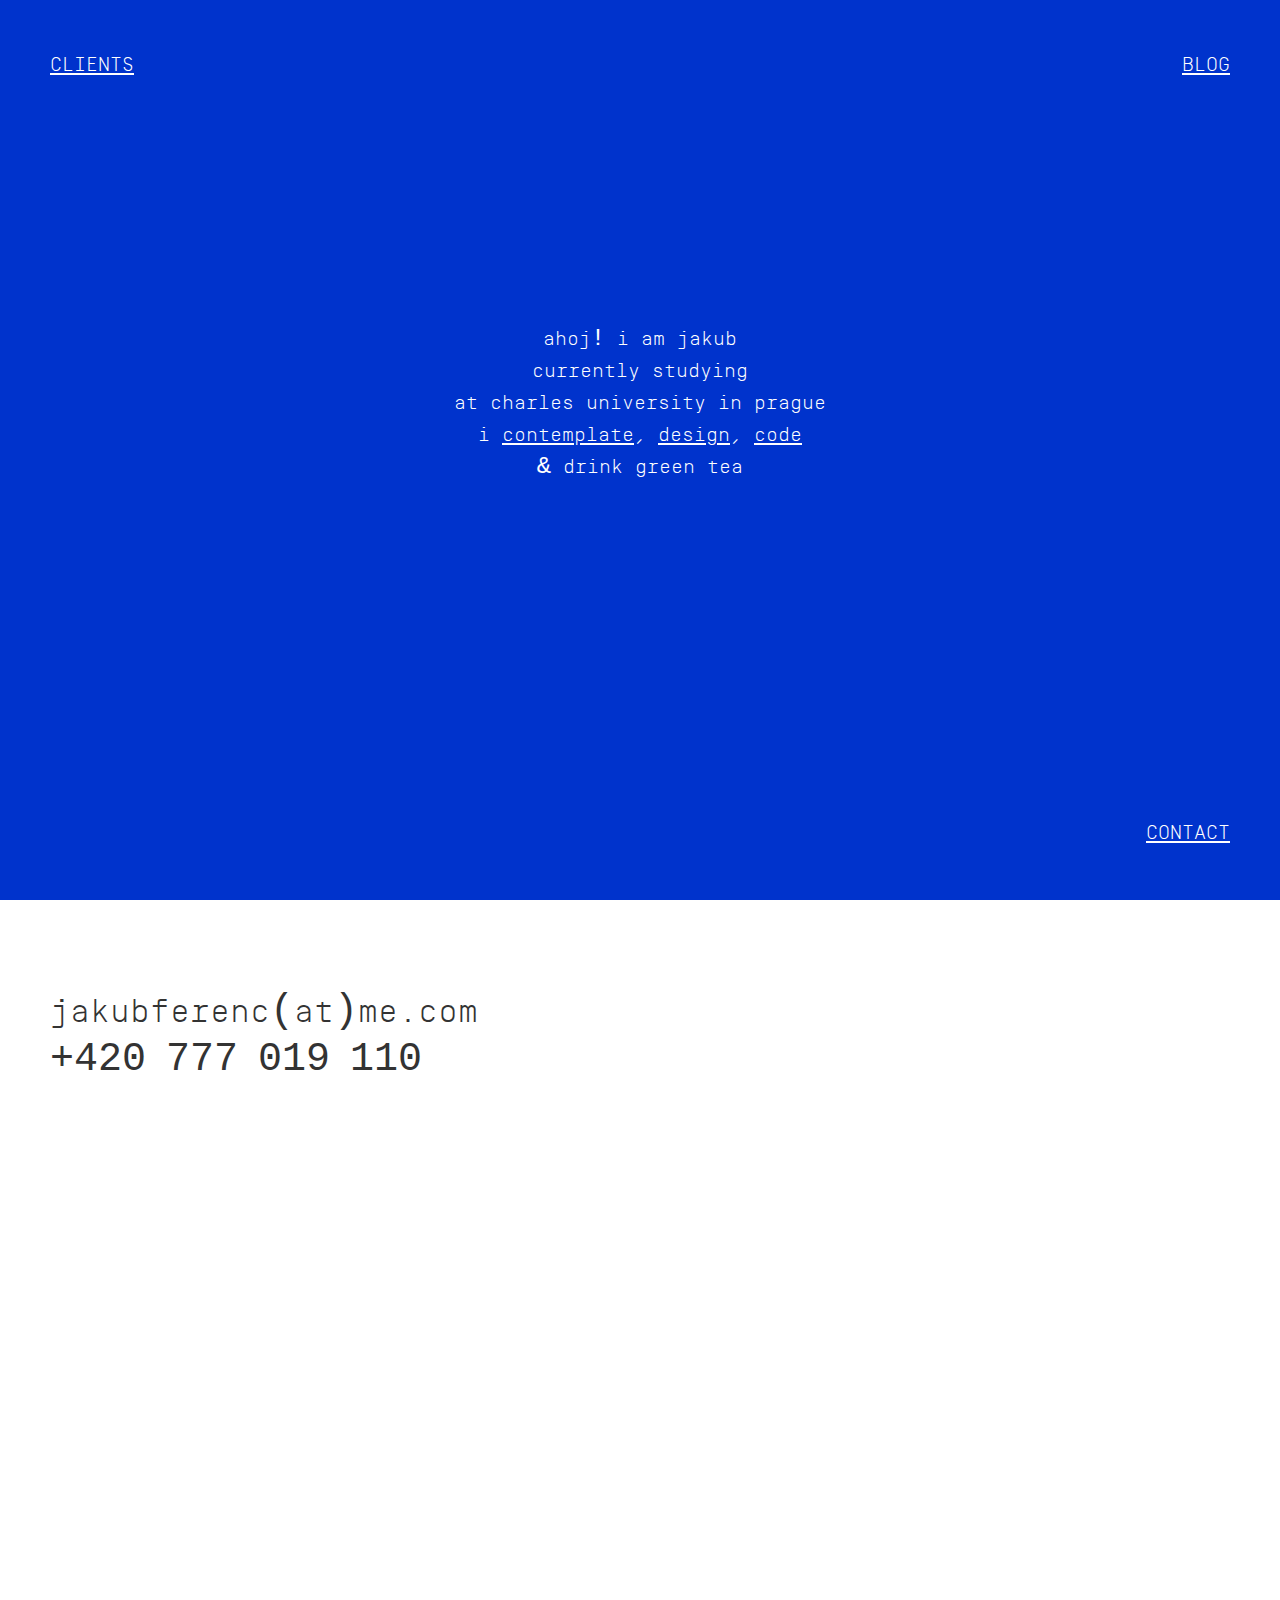
<file: index.html>
<!DOCTYPE html>
<!--[if lt IE 7]>      <html class="no-js lt-ie9 lt-ie8 lt-ie7"> <![endif]-->
<!--[if IE 7]>         <html class="no-js lt-ie9 lt-ie8"> <![endif]-->
<!--[if IE 8]>         <html class="no-js lt-ie9"> <![endif]-->
<!--[if gt IE 8]><!--> <html class="no-js"> <!--<![endif]-->
    <head>
        <meta charset="utf-8">
        <meta http-equiv="X-UA-Compatible" content="IE=edge,chrome=1">
        <title></title>
        <meta name="description" content="">
        <meta name="viewport" content="width=device-width">

        <!-- Place favicon.ico and apple-touch-icon.png in the root directory -->

        <link rel="stylesheet" href="css/normalize.css">
		<link rel="stylesheet" href="css/fonts.css">
        <link rel="stylesheet" href="css/main.css">
        <script src="js/vendor/modernizr-2.6.2.min.js"></script>
    </head>
    <body>
        <!--[if lt IE 7]>
            <p class="chromeframe">You are using an <strong>outdated</strong> browser. Please <a href="http://browsehappy.com/">upgrade your browser</a> or <a href="http://www.google.com/chromeframe/?redirect=true">activate Google Chrome Frame</a> to improve your experience.</p>
        <![endif]-->
		
		<div class="main">
			
			<a href="#" class="menu-link clients">CLIENTS</a>
			<a href="http://lbbbbb.tumblr.com/" class="menu-link blog">BLOG</a>
			<a href="#" class="menu-link contact">CONTACT</a>
			
			<a href="#" class="menu-link back hidden">BACK</a>
			
			<div id="intro" class="page">

				<section>
					<h1 class="visuallyhidden">Introduction</h1>
					<div class="content">
					<!-- Add your site or application content here -->
					<p>
						ahoj! i am jakub<br>currently studying <br>
						at charles university in prague<br>
						i <u>contemplate</u>, <u>design</u>, <u>code</u> <br>& drink green tea
					</p>
					</div>
				</section>

			</div>
			
			<div id="projects" class="page">
				
				<section>
					<h1 class="visuallyhidden">Clients</h1>				
				
					<div class="content">
					
						<ul>
							<li>Reader's Digest
							<li>htmlfactory.cz
							<li>VIZIONET.CZ
							<li>VIZUS.CZ
							<li>Radek Medal
							<li>Jan-Fiala.cz					
							
						</ul>
					
					</div>
				
				</section>
				
			</div>
			
			<div id="contact" class="page">
				
				<section>
					<h1 class="visuallyhidden">Contact</h1>					
				
					<div class="content">
					
						<p>
							jakubferenc(at)me.com<br>
							+420 777 019 110
						</p>
					</div>
				
				</section>
				
			</div>			
			
		</div>

		
		<script src="js/vendor/jquery-1.8.2.min.js"></script>
		

		
		<script>
		$(".menu-link.clients").click(function() {

			$('#intro').css("z-index", "1");
			$(".menu-link").addClass("hidden");
			
			$('#intro').animate({
				left: '+=100%',
			  }, 2000);
			
			$('#projects').animate({
				left: '0',
			  }, 1000, function() {
				$(".menu-link.back").removeClass("hidden");
				$('#intro').stop().css("left", "100%");
				$("body").addClass("clients");
			});	

		});
		
		$(".menu-link.contact").click(function() {

			$('#intro').css("z-index", "1");
			$(".menu-link").addClass("hidden");
			
			$('#intro').animate({
				top: '-=100%',
			  }, 2000);
			
			$('#contact').animate({
				top: '0',
			  }, 1000, function() {
				$(".menu-link.back").removeClass("hidden");
				$('#intro').stop().css("top", "-100%");			
				$("body").addClass("contact");					
			});	

		});		
		
		$(".menu-link.back").click(function() {

			$('#intro').css("z-index", "2");
			$(".menu-link.back").addClass("hidden");
			
			if ($("body").hasClass("clients")) {
				
				$('#projects').css("z-index", "1");
				
				$('#intro').animate({
					left: '-=100%',
				  }, 1000, function() {
					$("body").attr("class", "");
					$(".menu-link").not(".menu-link.back").removeClass("hidden");
					$('#projects').stop().css("left", "-100%");
				});
				
				$('#projects').animate({
					left: '-=100%',
				  }, 2000);					
			
			}
			
			if ($("body").hasClass("contact")) {
				
				$('#contact').css("z-index", "1");
				
				$('#intro').animate({
					top: '0',
				  }, 1000, function() {
					$("body").attr("class", "");
					$(".menu-link").not(".menu-link.back").removeClass("hidden");
					$('#contact').stop().css("top", "100%");
				});
				
				$('#contact').animate({
					top: '+=100%',
				  }, 2000);					
			
			}			

		});
		</script>
		
    </body>
</html>
</file>
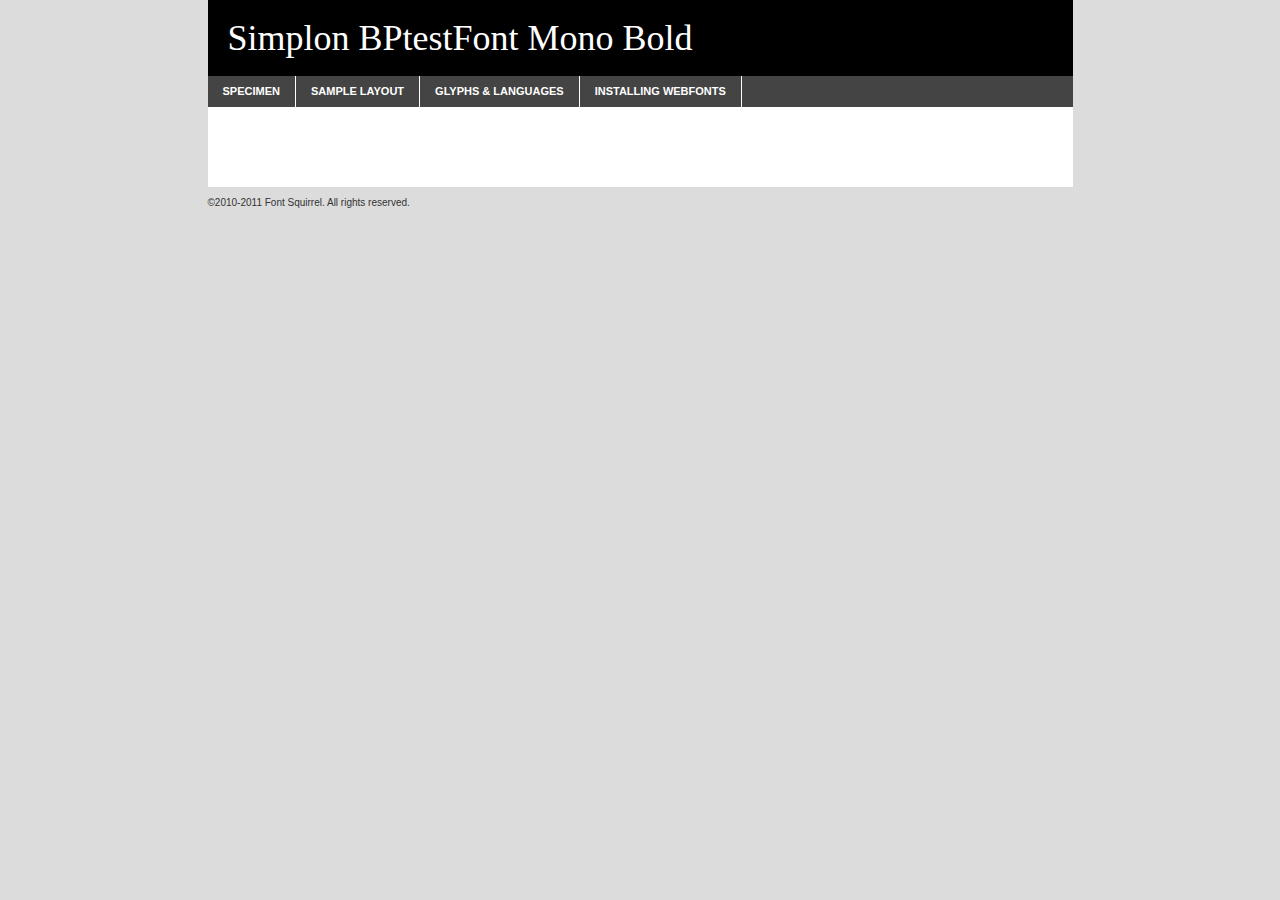
<file: fonts/font squirell generated/simplon_bptestfont_mono_bold-demo.html>
<!DOCTYPE html PUBLIC "-//W3C//DTD XHTML 1.0 Transitional//EN"
	"http://www.w3.org/TR/xhtml1/DTD/xhtml1-transitional.dtd">

<html xmlns="http://www.w3.org/1999/xhtml" xml:lang="en" lang="en">
<head>
	<meta http-equiv="Content-Type" content="text/html; charset=utf-8" />
	<script src="http://ajax.googleapis.com/ajax/libs/jquery/1.7.2/jquery.min.js" type="text/javascript" charset="utf-8"></script>
	<script src="specimen_files/easytabs.js" type="text/javascript" charset="utf-8"></script>
	<link rel="stylesheet" href="specimen_files/specimen_stylesheet.css" type="text/css" charset="utf-8" />
	<link rel="stylesheet" href="stylesheet.css" type="text/css" charset="utf-8" />

	<style type="text/css">
					body{
				font-family: 'simplon_bptestfont_mono_bolBd';
							}
		</style>

	<title>Simplon BPtestFont Mono Bold Specimen</title>
	
	
	<script type="text/javascript" charset="utf-8">
		$(document).ready(function() {
			$('#container').easyTabs({defaultContent:1});
		});
	</script>
</head>

<body>
<div id="container">
	<div id="header">
		Simplon BPtestFont Mono Bold	</div>
	<ul class="tabs">
		<li><a href="#specimen">Specimen</a></li>
		<li><a href="#layout">Sample Layout</a></li>
				<li><a href="#glyphs">Glyphs &amp; Languages</a></li>
		<li><a href="#installing">Installing Webfonts</a></li>
		
	</ul>
	
	<div id="main_content">

		
			<div id="specimen">
		
				<div class="section">
					<div class="grid12 firstcol">
						<div class="huge">AaBb</div>
					</div>
				</div>
		
				<div class="section">
					<div class="glyph_range">A&#x200B;B&#x200b;C&#x200b;D&#x200b;E&#x200b;F&#x200b;G&#x200b;H&#x200b;I&#x200b;J&#x200b;K&#x200b;L&#x200b;M&#x200b;N&#x200b;O&#x200b;P&#x200b;Q&#x200b;R&#x200b;S&#x200b;T&#x200b;U&#x200b;V&#x200b;W&#x200b;X&#x200b;Y&#x200b;Z&#x200b;a&#x200b;b&#x200b;c&#x200b;d&#x200b;e&#x200b;f&#x200b;g&#x200b;h&#x200b;i&#x200b;j&#x200b;k&#x200b;l&#x200b;m&#x200b;n&#x200b;o&#x200b;p&#x200b;q&#x200b;r&#x200b;s&#x200b;t&#x200b;u&#x200b;v&#x200b;w&#x200b;x&#x200b;y&#x200b;z&#x200b;1&#x200b;2&#x200b;3&#x200b;4&#x200b;5&#x200b;6&#x200b;7&#x200b;8&#x200b;9&#x200b;0&#x200b;&amp;&#x200b;.&#x200b;,&#x200b;?&#x200b;!&#x200b;&#64;&#x200b;(&#x200b;)&#x200b;#&#x200b;$&#x200b;%&#x200b;*&#x200b;+&#x200b;-&#x200b;=&#x200b;:&#x200b;;</div>
				</div>
				<div class="section">
					<div class="grid12 firstcol">
						<table class="sample_table">
							<tr><td>10</td><td class="size10">abcdefghijklmnopqrstuvwxyzABCDEFGHIJKLMNOPQRSTUVWXYZ0123456789abcdefghijklmnopqrstuvwxyzABCDEFGHIJKLMNOPQRSTUVWXYZ0123456789abcdefghijklmnopqrstuvwxyzABCDEFGHIJKLMNOPQRSTUVWXYZ</td></tr>
							<tr><td>11</td><td class="size11">abcdefghijklmnopqrstuvwxyzABCDEFGHIJKLMNOPQRSTUVWXYZ0123456789abcdefghijklmnopqrstuvwxyzABCDEFGHIJKLMNOPQRSTUVWXYZ0123456789abcdefghijklmnopqrstuvwxyzABCDEFGHIJKLMNOPQRSTUVWXYZ</td></tr>
							<tr><td>12</td><td class="size12">abcdefghijklmnopqrstuvwxyzABCDEFGHIJKLMNOPQRSTUVWXYZ0123456789abcdefghijklmnopqrstuvwxyzABCDEFGHIJKLMNOPQRSTUVWXYZ0123456789abcdefghijklmnopqrstuvwxyzABCDEFGHIJKLMNOPQRSTUVWXYZ</td></tr>
							<tr><td>13</td><td class="size13">abcdefghijklmnopqrstuvwxyzABCDEFGHIJKLMNOPQRSTUVWXYZ0123456789abcdefghijklmnopqrstuvwxyzABCDEFGHIJKLMNOPQRSTUVWXYZ0123456789abcdefghijklmnopqrstuvwxyzABCDEFGHIJKLMNOPQRSTUVWXYZ</td></tr>
							<tr><td>14</td><td class="size14">abcdefghijklmnopqrstuvwxyzABCDEFGHIJKLMNOPQRSTUVWXYZ0123456789abcdefghijklmnopqrstuvwxyzABCDEFGHIJKLMNOPQRSTUVWXYZ0123456789abcdefghijklmnopqrstuvwxyzABCDEFGHIJKLMNOPQRSTUVWXYZ</td></tr>
							<tr><td>16</td><td class="size16">abcdefghijklmnopqrstuvwxyzABCDEFGHIJKLMNOPQRSTUVWXYZ0123456789abcdefghijklmnopqrstuvwxyzABCDEFGHIJKLMNOPQRSTUVWXYZ</td></tr>
							<tr><td>18</td><td class="size18">abcdefghijklmnopqrstuvwxyzABCDEFGHIJKLMNOPQRSTUVWXYZ0123456789abcdefghijklmnopqrstuvwxyzABCDEFGHIJKLMNOPQRSTUVWXYZ</td></tr>
							<tr><td>20</td><td class="size20">abcdefghijklmnopqrstuvwxyzABCDEFGHIJKLMNOPQRSTUVWXYZ0123456789abcdefghijklmnopqrstuvwxyzABCDEFGHIJKLMNOPQRSTUVWXYZ</td></tr>
							<tr><td>24</td><td class="size24">abcdefghijklmnopqrstuvwxyzABCDEFGHIJKLMNOPQRSTUVWXYZ0123456789abcdefghijklmnopqrstuvwxyzABCDEFGHIJKLMNOPQRSTUVWXYZ</td></tr>
							<tr><td>30</td><td class="size30">abcdefghijklmnopqrstuvwxyzABCDEFGHIJKLMNOPQRSTUVWXYZ0123456789abcdefghijklmnopqrstuvwxyzABCDEFGHIJKLMNOPQRSTUVWXYZ</td></tr>
							<tr><td>36</td><td class="size36">abcdefghijklmnopqrstuvwxyzABCDEFGHIJKLMNOPQRSTUVWXYZ0123456789abcdefghijklmnopqrstuvwxyzABCDEFGHIJKLMNOPQRSTUVWXYZ</td></tr>
							<tr><td>48</td><td class="size48">abcdefghijklmnopqrstuvwxyzABCDEFGHIJKLMNOPQRSTUVWXYZ0123456789abcdefghijklmnopqrstuvwxyzABCDEFGHIJKLMNOPQRSTUVWXYZ</td></tr>
							<tr><td>60</td><td class="size60">abcdefghijklmnopqrstuvwxyzABCDEFGHIJKLMNOPQRSTUVWXYZ0123456789abcdefghijklmnopqrstuvwxyzABCDEFGHIJKLMNOPQRSTUVWXYZ</td></tr>
							<tr><td>72</td><td class="size72">abcdefghijklmnopqrstuvwxyzABCDEFGHIJKLMNOPQRSTUVWXYZ0123456789abcdefghijklmnopqrstuvwxyzABCDEFGHIJKLMNOPQRSTUVWXYZ</td></tr>
							<tr><td>90</td><td class="size90">abcdefghijklmnopqrstuvwxyzABCDEFGHIJKLMNOPQRSTUVWXYZ0123456789abcdefghijklmnopqrstuvwxyzABCDEFGHIJKLMNOPQRSTUVWXYZ</td></tr>
						</table>
				
					</div>
			
				</div>
		
		
		
								<div class="section" id="bodycomparison">


										<div id="xheight">
				<div class="fontbody">&#xE000;&#xE000;&#xE000;&#xE000;&#xE000;&#xE000;&#xE000;&#xE000;&#xE000;&#xE000;&#xE000;&#xE000;&#xE000;&#xE000;&#xE000;&#xE000;&#xE000;&#xE000;&#xE000;&#xE000;&#xE000;&#xE000;&#xE000;&#xE000;&#xE000;&#xE000;&#xE000;&#xE000;&#xE000;&#xE000;&#xE000;&#xE000;&#xE000;&#xE000;&#xE000;&#xE000;&#xE000;&#xE000;&#xE000;&#xE000;&#xE000;&#xE000;&#xE000;&#xE000;&#xE000;&#xE000;&#xE000;&#xE000;&#xE000;&#xE000;&#xE000;&#xE000;&#xE000;&#xE000;&#xE000;&#xE000;&#xE000;&#xE000;&#xE000;&#xE000;&#xE000;&#xE000;&#xE000;&#xE000;&#xE000;&#xE000;&#xE000;&#xE000;&#xE000;&#xE000;&#xE000;&#xE000;&#xE000;&#xE000;&#xE000;&#xE000;&#xE000;&#xE000;&#xE000;&#xE000;&#xE000;&#xE000;&#xE000;&#xE000;&#xE000;&#xE000;&#xE000;&#xE000;&#xE000;&#xE000;&#xE000;&#xE000;&#xE000;&#xE000;&#xE000;&#xE000;&#xE000;&#xE000;&#xE000;body</div><div class="arialbody">body</div><div class="verdanabody">body</div><div class="georgiabody">body</div></div>
										<div class="fontbody" style="z-index:1">
											body<span>Simplon BPtestFont Mono Bold</span>
										</div>
										<div class="arialbody" style="z-index:1">
											body<span>Arial</span>
										</div>
										<div class="verdanabody" style="z-index:1">
											body<span>Verdana</span>
										</div>
										<div class="georgiabody" style="z-index:1">
											body<span>Georgia</span>
										</div>



								</div>
		
		
				<div class="section psample psample_row1" id="">
					
					<div class="grid2 firstcol">
						<p class="size10"><span>10.</span>Aenean lacinia bibendum nulla sed consectetur. Fusce dapibus, tellus ac cursus commodo, tortor mauris condimentum nibh, ut fermentum massa justo sit amet risus. Nullam id dolor id nibh ultricies vehicula ut id elit. Cum sociis natoque penatibus et magnis dis parturient montes, nascetur ridiculus mus. Nulla vitae elit libero, a pharetra augue.</p>
			
					</div>
					<div class="grid3">
						<p class="size11"><span>11.</span>Aenean lacinia bibendum nulla sed consectetur. Fusce dapibus, tellus ac cursus commodo, tortor mauris condimentum nibh, ut fermentum massa justo sit amet risus. Nullam id dolor id nibh ultricies vehicula ut id elit. Cum sociis natoque penatibus et magnis dis parturient montes, nascetur ridiculus mus. Nulla vitae elit libero, a pharetra augue.</p>
			
					</div>
					<div class="grid3">
						<p class="size12"><span>12.</span>Aenean lacinia bibendum nulla sed consectetur. Fusce dapibus, tellus ac cursus commodo, tortor mauris condimentum nibh, ut fermentum massa justo sit amet risus. Nullam id dolor id nibh ultricies vehicula ut id elit. Cum sociis natoque penatibus et magnis dis parturient montes, nascetur ridiculus mus. Nulla vitae elit libero, a pharetra augue.</p>
			
					</div>
					<div class="grid4">
						<p class="size13"><span>13.</span>Aenean lacinia bibendum nulla sed consectetur. Fusce dapibus, tellus ac cursus commodo, tortor mauris condimentum nibh, ut fermentum massa justo sit amet risus. Nullam id dolor id nibh ultricies vehicula ut id elit. Cum sociis natoque penatibus et magnis dis parturient montes, nascetur ridiculus mus. Nulla vitae elit libero, a pharetra augue.</p>
			
					</div>
					<div class="white_blend"></div>
					
				</div>
				<div class="section psample psample_row2" id="">
					<div class="grid3 firstcol">
						<p class="size14"><span>14.</span>Aenean lacinia bibendum nulla sed consectetur. Fusce dapibus, tellus ac cursus commodo, tortor mauris condimentum nibh, ut fermentum massa justo sit amet risus. Nullam id dolor id nibh ultricies vehicula ut id elit. Cum sociis natoque penatibus et magnis dis parturient montes, nascetur ridiculus mus. Nulla vitae elit libero, a pharetra augue.</p>
			
					</div>
					<div class="grid4">
						<p class="size16"><span>16.</span>Aenean lacinia bibendum nulla sed consectetur. Fusce dapibus, tellus ac cursus commodo, tortor mauris condimentum nibh, ut fermentum massa justo sit amet risus. Nullam id dolor id nibh ultricies vehicula ut id elit. Cum sociis natoque penatibus et magnis dis parturient montes, nascetur ridiculus mus. Nulla vitae elit libero, a pharetra augue.</p>
			
					</div>
					<div class="grid5">
						<p class="size18"><span>18.</span>Aenean lacinia bibendum nulla sed consectetur. Fusce dapibus, tellus ac cursus commodo, tortor mauris condimentum nibh, ut fermentum massa justo sit amet risus. Nullam id dolor id nibh ultricies vehicula ut id elit. Cum sociis natoque penatibus et magnis dis parturient montes, nascetur ridiculus mus. Nulla vitae elit libero, a pharetra augue.</p>
			
					</div>

					<div class="white_blend"></div>

				</div>
				
				<div class="section psample psample_row3" id="">
					<div class="grid5 firstcol">
						<p class="size20"><span>20.</span>Aenean lacinia bibendum nulla sed consectetur. Fusce dapibus, tellus ac cursus commodo, tortor mauris condimentum nibh, ut fermentum massa justo sit amet risus. Nullam id dolor id nibh ultricies vehicula ut id elit. Cum sociis natoque penatibus et magnis dis parturient montes, nascetur ridiculus mus. Nulla vitae elit libero, a pharetra augue.</p>
					</div>
					<div class="grid7">
						<p class="size24"><span>24.</span>Aenean lacinia bibendum nulla sed consectetur. Fusce dapibus, tellus ac cursus commodo, tortor mauris condimentum nibh, ut fermentum massa justo sit amet risus. Nullam id dolor id nibh ultricies vehicula ut id elit. Cum sociis natoque penatibus et magnis dis parturient montes, nascetur ridiculus mus. Nulla vitae elit libero, a pharetra augue.</p>
					</div>
					
					<div class="white_blend"></div>
					
				</div>
				
				<div class="section psample psample_row4" id="">
					<div class="grid12 firstcol">
						<p class="size30"><span>30.</span>Aenean lacinia bibendum nulla sed consectetur. Fusce dapibus, tellus ac cursus commodo, tortor mauris condimentum nibh, ut fermentum massa justo sit amet risus. Nullam id dolor id nibh ultricies vehicula ut id elit. Cum sociis natoque penatibus et magnis dis parturient montes, nascetur ridiculus mus. Nulla vitae elit libero, a pharetra augue.</p>
					</div>
					<div class="white_blend"></div>
					
				</div>
				
				
				
				<div class="section psample psample_row1 fullreverse">
					<div class="grid2 firstcol">
						<p class="size10"><span>10.</span>Aenean lacinia bibendum nulla sed consectetur. Fusce dapibus, tellus ac cursus commodo, tortor mauris condimentum nibh, ut fermentum massa justo sit amet risus. Nullam id dolor id nibh ultricies vehicula ut id elit. Cum sociis natoque penatibus et magnis dis parturient montes, nascetur ridiculus mus. Nulla vitae elit libero, a pharetra augue.</p>
			
					</div>
					<div class="grid3">
						<p class="size11"><span>11.</span>Aenean lacinia bibendum nulla sed consectetur. Fusce dapibus, tellus ac cursus commodo, tortor mauris condimentum nibh, ut fermentum massa justo sit amet risus. Nullam id dolor id nibh ultricies vehicula ut id elit. Cum sociis natoque penatibus et magnis dis parturient montes, nascetur ridiculus mus. Nulla vitae elit libero, a pharetra augue.</p>
			
					</div>
					<div class="grid3">
						<p class="size12"><span>12.</span>Aenean lacinia bibendum nulla sed consectetur. Fusce dapibus, tellus ac cursus commodo, tortor mauris condimentum nibh, ut fermentum massa justo sit amet risus. Nullam id dolor id nibh ultricies vehicula ut id elit. Cum sociis natoque penatibus et magnis dis parturient montes, nascetur ridiculus mus. Nulla vitae elit libero, a pharetra augue.</p>
			
					</div>
					<div class="grid4">
						<p class="size13"><span>13.</span>Aenean lacinia bibendum nulla sed consectetur. Fusce dapibus, tellus ac cursus commodo, tortor mauris condimentum nibh, ut fermentum massa justo sit amet risus. Nullam id dolor id nibh ultricies vehicula ut id elit. Cum sociis natoque penatibus et magnis dis parturient montes, nascetur ridiculus mus. Nulla vitae elit libero, a pharetra augue.</p>
			
					</div>
					<div class="black_blend"></div>
					
				</div>
				
				<div class="section psample psample_row2 fullreverse">
					<div class="grid3 firstcol">
						<p class="size14"><span>14.</span>Aenean lacinia bibendum nulla sed consectetur. Fusce dapibus, tellus ac cursus commodo, tortor mauris condimentum nibh, ut fermentum massa justo sit amet risus. Nullam id dolor id nibh ultricies vehicula ut id elit. Cum sociis natoque penatibus et magnis dis parturient montes, nascetur ridiculus mus. Nulla vitae elit libero, a pharetra augue.</p>
			
					</div>
					<div class="grid4">
						<p class="size16"><span>16.</span>Aenean lacinia bibendum nulla sed consectetur. Fusce dapibus, tellus ac cursus commodo, tortor mauris condimentum nibh, ut fermentum massa justo sit amet risus. Nullam id dolor id nibh ultricies vehicula ut id elit. Cum sociis natoque penatibus et magnis dis parturient montes, nascetur ridiculus mus. Nulla vitae elit libero, a pharetra augue.</p>
			
					</div>
					<div class="grid5">
						<p class="size18"><span>18.</span>Aenean lacinia bibendum nulla sed consectetur. Fusce dapibus, tellus ac cursus commodo, tortor mauris condimentum nibh, ut fermentum massa justo sit amet risus. Nullam id dolor id nibh ultricies vehicula ut id elit. Cum sociis natoque penatibus et magnis dis parturient montes, nascetur ridiculus mus. Nulla vitae elit libero, a pharetra augue.</p>
			
					</div>
					<div class="black_blend"></div>

				</div>
				
				<div class="section psample fullreverse psample_row3" id="">
					<div class="grid5 firstcol">
						<p class="size20"><span>20.</span>Aenean lacinia bibendum nulla sed consectetur. Fusce dapibus, tellus ac cursus commodo, tortor mauris condimentum nibh, ut fermentum massa justo sit amet risus. Nullam id dolor id nibh ultricies vehicula ut id elit. Cum sociis natoque penatibus et magnis dis parturient montes, nascetur ridiculus mus. Nulla vitae elit libero, a pharetra augue.</p>
					</div>
					<div class="grid7">
						<p class="size24"><span>24.</span>Aenean lacinia bibendum nulla sed consectetur. Fusce dapibus, tellus ac cursus commodo, tortor mauris condimentum nibh, ut fermentum massa justo sit amet risus. Nullam id dolor id nibh ultricies vehicula ut id elit. Cum sociis natoque penatibus et magnis dis parturient montes, nascetur ridiculus mus. Nulla vitae elit libero, a pharetra augue.</p>
					</div>
					
					<div class="black_blend"></div>
					
				</div>
				
				<div class="section psample fullreverse psample_row4" id="" style="border-bottom: 20px #000 solid;">
					<div class="grid12 firstcol">
						<p class="size30"><span>30.</span>Aenean lacinia bibendum nulla sed consectetur. Fusce dapibus, tellus ac cursus commodo, tortor mauris condimentum nibh, ut fermentum massa justo sit amet risus. Nullam id dolor id nibh ultricies vehicula ut id elit. Cum sociis natoque penatibus et magnis dis parturient montes, nascetur ridiculus mus. Nulla vitae elit libero, a pharetra augue.</p>
					</div>
					<div class="black_blend"></div>
					
				</div>
				
				
				
				
			</div>
			
			<div id="layout">
				
				<div class="section">
					
					<div class="grid12 firstcol">
						<h1>Lorem Ipsum Dolor</h1>
						<h2>Etiam porta sem malesuada magna mollis euismod</h2>
						
						<p class="byline">By <a href="#link">Aenean Lacinia</a></p>
					</div>
				</div>
				<div class="section">
					<div class="grid8 firstcol">
						<p class="large">Donec sed odio dui. Morbi leo risus, porta ac consectetur ac, vestibulum at eros. Fusce dapibus, tellus ac cursus commodo, tortor mauris condimentum nibh, ut fermentum massa justo sit amet risus. </p>

						
						<h3>Pellentesque ornare sem</h3>

						<p>Maecenas sed diam eget risus varius blandit sit amet non magna. Maecenas faucibus mollis interdum. Donec ullamcorper nulla non metus auctor fringilla. Nullam id dolor id nibh ultricies vehicula ut id elit. Nullam id dolor id nibh ultricies vehicula ut id elit. </p>

						<p>Aenean eu leo quam. Pellentesque ornare sem lacinia quam venenatis vestibulum. Lorem ipsum dolor sit amet, consectetur adipiscing elit. Cum sociis natoque penatibus et magnis dis parturient montes, nascetur ridiculus mus. </p>

						<p>Nulla vitae elit libero, a pharetra augue. Praesent commodo cursus magna, vel scelerisque nisl consectetur et. Aenean lacinia bibendum nulla sed consectetur. </p>

						<p>Nullam quis risus eget urna mollis ornare vel eu leo. Nullam quis risus eget urna mollis ornare vel eu leo. Maecenas sed diam eget risus varius blandit sit amet non magna. Donec ullamcorper nulla non metus auctor fringilla. </p>

						<h3>Cras mattis consectetur</h3>

						<p>Aenean eu leo quam. Pellentesque ornare sem lacinia quam venenatis vestibulum. Aenean lacinia bibendum nulla sed consectetur. Integer posuere erat a ante venenatis dapibus posuere velit aliquet. Cras mattis consectetur purus sit amet fermentum. </p>

						<p>Nullam id dolor id nibh ultricies vehicula ut id elit. Nullam quis risus eget urna mollis ornare vel eu leo. Cras mattis consectetur purus sit amet fermentum.</p>
					</div>
					
					<div class="grid4 sidebar">
						
						<div class="box reverse">
							<p class="last">Nullam quis risus eget urna mollis ornare vel eu leo. Donec ullamcorper nulla non metus auctor fringilla. Cras mattis consectetur purus sit amet fermentum. Sed posuere consectetur est at lobortis. Lorem ipsum dolor sit amet, consectetur adipiscing elit. </p>
						</div>
						
						<p class="caption">Maecenas sed diam eget risus varius.</p>

						<p>Vestibulum id ligula porta felis euismod semper. Integer posuere erat a ante venenatis dapibus posuere velit aliquet. Vestibulum id ligula porta felis euismod semper. Sed posuere consectetur est at lobortis. Maecenas sed diam eget risus varius blandit sit amet non magna. Fusce dapibus, tellus ac cursus commodo, tortor mauris condimentum nibh, ut fermentum massa justo sit amet risus. </p>

					

						<p>Duis mollis, est non commodo luctus, nisi erat porttitor ligula, eget lacinia odio sem nec elit. Aenean lacinia bibendum nulla sed consectetur. Vivamus sagittis lacus vel augue laoreet rutrum faucibus dolor auctor. Aenean lacinia bibendum nulla sed consectetur. Nullam quis risus eget urna mollis ornare vel eu leo. </p>

						<p>Praesent commodo cursus magna, vel scelerisque nisl consectetur et. Donec ullamcorper nulla non metus auctor fringilla. Maecenas faucibus mollis interdum. Fusce dapibus, tellus ac cursus commodo, tortor mauris condimentum nibh, ut fermentum massa justo sit amet risus. </p>

					</div>
				</div>
				
			</div>


			



		<div id="glyphs">
			<div class="section">
				<div class="grid12 firstcol">
			
				<h1>Language Support</h1>
				<p>The subset of Simplon BPtestFont Mono Bold in this kit supports the following languages:<br />
			
					Albanian, Dutch, English, Estonian, Italian, Malagasy, Swedish				</p>
				<h1>Glyph Chart</h1>
				<p>The subset of Simplon BPtestFont Mono Bold in this kit includes all the glyphs listed below. Unicode entities are included above each glyph to help you insert individual characters into your layout.</p>
				<div id="glyph_chart">
			
																														 <div><p>&amp;#13;</p>&#13;</div>
																				 <div><p>&amp;#32;</p>&#32;</div>
																				 <div><p>&amp;#39;</p>&#39;</div>
																				 <div><p>&amp;#44;</p>&#44;</div>
																				 <div><p>&amp;#45;</p>&#45;</div>
																				 <div><p>&amp;#46;</p>&#46;</div>
																				 <div><p>&amp;#65;</p>&#65;</div>
																				 <div><p>&amp;#66;</p>&#66;</div>
																				 <div><p>&amp;#67;</p>&#67;</div>
																				 <div><p>&amp;#68;</p>&#68;</div>
																				 <div><p>&amp;#69;</p>&#69;</div>
																				 <div><p>&amp;#70;</p>&#70;</div>
																				 <div><p>&amp;#71;</p>&#71;</div>
																				 <div><p>&amp;#72;</p>&#72;</div>
																				 <div><p>&amp;#73;</p>&#73;</div>
																				 <div><p>&amp;#74;</p>&#74;</div>
																				 <div><p>&amp;#75;</p>&#75;</div>
																				 <div><p>&amp;#76;</p>&#76;</div>
																				 <div><p>&amp;#77;</p>&#77;</div>
																				 <div><p>&amp;#78;</p>&#78;</div>
																				 <div><p>&amp;#79;</p>&#79;</div>
																				 <div><p>&amp;#80;</p>&#80;</div>
																				 <div><p>&amp;#81;</p>&#81;</div>
																				 <div><p>&amp;#82;</p>&#82;</div>
																				 <div><p>&amp;#83;</p>&#83;</div>
																				 <div><p>&amp;#84;</p>&#84;</div>
																				 <div><p>&amp;#85;</p>&#85;</div>
																				 <div><p>&amp;#86;</p>&#86;</div>
																				 <div><p>&amp;#87;</p>&#87;</div>
																				 <div><p>&amp;#88;</p>&#88;</div>
																				 <div><p>&amp;#89;</p>&#89;</div>
																				 <div><p>&amp;#90;</p>&#90;</div>
																				 <div><p>&amp;#97;</p>&#97;</div>
																				 <div><p>&amp;#98;</p>&#98;</div>
																				 <div><p>&amp;#99;</p>&#99;</div>
																				 <div><p>&amp;#100;</p>&#100;</div>
																				 <div><p>&amp;#101;</p>&#101;</div>
																				 <div><p>&amp;#102;</p>&#102;</div>
																				 <div><p>&amp;#103;</p>&#103;</div>
																				 <div><p>&amp;#104;</p>&#104;</div>
																				 <div><p>&amp;#105;</p>&#105;</div>
																				 <div><p>&amp;#106;</p>&#106;</div>
																				 <div><p>&amp;#107;</p>&#107;</div>
																				 <div><p>&amp;#108;</p>&#108;</div>
																				 <div><p>&amp;#109;</p>&#109;</div>
																				 <div><p>&amp;#110;</p>&#110;</div>
																				 <div><p>&amp;#111;</p>&#111;</div>
																				 <div><p>&amp;#112;</p>&#112;</div>
																				 <div><p>&amp;#113;</p>&#113;</div>
																				 <div><p>&amp;#114;</p>&#114;</div>
																				 <div><p>&amp;#115;</p>&#115;</div>
																				 <div><p>&amp;#116;</p>&#116;</div>
																				 <div><p>&amp;#117;</p>&#117;</div>
																				 <div><p>&amp;#118;</p>&#118;</div>
																				 <div><p>&amp;#119;</p>&#119;</div>
																				 <div><p>&amp;#120;</p>&#120;</div>
																				 <div><p>&amp;#121;</p>&#121;</div>
																				 <div><p>&amp;#122;</p>&#122;</div>
																				 <div><p>&amp;#160;</p>&#160;</div>
																				 <div><p>&amp;#173;</p>&#173;</div>
																				 <div><p>&amp;#192;</p>&#192;</div>
																				 <div><p>&amp;#193;</p>&#193;</div>
																				 <div><p>&amp;#194;</p>&#194;</div>
																				 <div><p>&amp;#195;</p>&#195;</div>
																				 <div><p>&amp;#196;</p>&#196;</div>
																				 <div><p>&amp;#197;</p>&#197;</div>
																				 <div><p>&amp;#199;</p>&#199;</div>
																				 <div><p>&amp;#200;</p>&#200;</div>
																				 <div><p>&amp;#201;</p>&#201;</div>
																				 <div><p>&amp;#202;</p>&#202;</div>
																				 <div><p>&amp;#203;</p>&#203;</div>
																				 <div><p>&amp;#204;</p>&#204;</div>
																				 <div><p>&amp;#205;</p>&#205;</div>
																				 <div><p>&amp;#206;</p>&#206;</div>
																				 <div><p>&amp;#207;</p>&#207;</div>
																				 <div><p>&amp;#209;</p>&#209;</div>
																				 <div><p>&amp;#210;</p>&#210;</div>
																				 <div><p>&amp;#211;</p>&#211;</div>
																				 <div><p>&amp;#212;</p>&#212;</div>
																				 <div><p>&amp;#213;</p>&#213;</div>
																				 <div><p>&amp;#214;</p>&#214;</div>
																				 <div><p>&amp;#217;</p>&#217;</div>
																				 <div><p>&amp;#218;</p>&#218;</div>
																				 <div><p>&amp;#219;</p>&#219;</div>
																				 <div><p>&amp;#220;</p>&#220;</div>
																				 <div><p>&amp;#221;</p>&#221;</div>
																				 <div><p>&amp;#224;</p>&#224;</div>
																				 <div><p>&amp;#225;</p>&#225;</div>
																				 <div><p>&amp;#226;</p>&#226;</div>
																				 <div><p>&amp;#227;</p>&#227;</div>
																				 <div><p>&amp;#228;</p>&#228;</div>
																				 <div><p>&amp;#229;</p>&#229;</div>
																				 <div><p>&amp;#231;</p>&#231;</div>
																				 <div><p>&amp;#232;</p>&#232;</div>
																				 <div><p>&amp;#233;</p>&#233;</div>
																				 <div><p>&amp;#234;</p>&#234;</div>
																				 <div><p>&amp;#235;</p>&#235;</div>
																				 <div><p>&amp;#236;</p>&#236;</div>
																				 <div><p>&amp;#237;</p>&#237;</div>
																				 <div><p>&amp;#238;</p>&#238;</div>
																				 <div><p>&amp;#239;</p>&#239;</div>
																				 <div><p>&amp;#241;</p>&#241;</div>
																				 <div><p>&amp;#242;</p>&#242;</div>
																				 <div><p>&amp;#243;</p>&#243;</div>
																				 <div><p>&amp;#244;</p>&#244;</div>
																				 <div><p>&amp;#245;</p>&#245;</div>
																				 <div><p>&amp;#246;</p>&#246;</div>
																				 <div><p>&amp;#249;</p>&#249;</div>
																				 <div><p>&amp;#250;</p>&#250;</div>
																				 <div><p>&amp;#251;</p>&#251;</div>
																				 <div><p>&amp;#252;</p>&#252;</div>
																				 <div><p>&amp;#253;</p>&#253;</div>
																				 <div><p>&amp;#255;</p>&#255;</div>
																				 <div><p>&amp;#352;</p>&#352;</div>
																				 <div><p>&amp;#353;</p>&#353;</div>
																				 <div><p>&amp;#376;</p>&#376;</div>
																				 <div><p>&amp;#381;</p>&#381;</div>
																				 <div><p>&amp;#382;</p>&#382;</div>
																				 <div><p>&amp;#8192;</p>&#8192;</div>
																				 <div><p>&amp;#8193;</p>&#8193;</div>
																				 <div><p>&amp;#8194;</p>&#8194;</div>
																				 <div><p>&amp;#8195;</p>&#8195;</div>
																				 <div><p>&amp;#8196;</p>&#8196;</div>
																				 <div><p>&amp;#8197;</p>&#8197;</div>
																				 <div><p>&amp;#8198;</p>&#8198;</div>
																				 <div><p>&amp;#8199;</p>&#8199;</div>
																				 <div><p>&amp;#8200;</p>&#8200;</div>
																				 <div><p>&amp;#8201;</p>&#8201;</div>
																				 <div><p>&amp;#8202;</p>&#8202;</div>
																				 <div><p>&amp;#8208;</p>&#8208;</div>
																				 <div><p>&amp;#8209;</p>&#8209;</div>
																				 <div><p>&amp;#8210;</p>&#8210;</div>
																				 <div><p>&amp;#8211;</p>&#8211;</div>
																				 <div><p>&amp;#8212;</p>&#8212;</div>
																				 <div><p>&amp;#8239;</p>&#8239;</div>
																				 <div><p>&amp;#8287;</p>&#8287;</div>
																				 <div><p>&amp;#57344;</p>&#57344;</div>
																												</div>	
				</div>
		
		
			</div>
		</div>
		
		
		<div id="specs">
			
		</div>
	
		<div id="installing">
			<div class="section">
				<div class="grid7 firstcol">
					<h1>Installing Webfonts</h1>
					
					<p>Webfonts are supported by all major browser platforms but not all in the same way. There are currently four different font formats that must be included in order to target all browsers. This includes TTF, WOFF, EOT and SVG.</p>
					
					<h2>1. Upload your webfonts</h2>
					<p>You must upload your webfont kit to your website. They should be in or near the same directory as your CSS files.</p>
					
					<h2>2. Include the webfont stylesheet</h2>
					<p>A special CSS @font-face declaration helps the various browsers select the appropriate font it needs without causing you a bunch of headaches. Learn more about this syntax by reading the <a href="http://www.fontspring.com/blog/further-hardening-of-the-bulletproof-syntax">Fontspring blog post</a> about it. The code for it is as follows:</p>


<code>
@font-face{ 
	font-family: 'MyWebFont';
	src: url('WebFont.eot');
	src: url('WebFont.eot?#iefix') format('embedded-opentype'),
	     url('WebFont.woff') format('woff'),
	     url('WebFont.ttf') format('truetype'),
	     url('WebFont.svg#webfont') format('svg');
}
</code>

	<p>We've already gone ahead and generated the code for you. All you have to do is link to the stylesheet in your HTML, like this:</p>
	<code>&lt;link rel=&quot;stylesheet&quot; href=&quot;stylesheet.css&quot; type=&quot;text/css&quot; charset=&quot;utf-8&quot; /&gt;</code>

					<h2>3. Modify your own stylesheet</h2>
					<p>To take advantage of your new fonts, you must tell your stylesheet to use them. Look at the original @font-face declaration above and find the property called "font-family." The name linked there will be what you use to reference the font. Prepend that webfont name to the font stack in the "font-family" property, inside the selector you want to change. For example:</p>
<code>p { font-family: 'WebFont', Arial, sans-serif; }</code>

<h2>4. Test</h2>
<p>Getting webfonts to work cross-browser <em>can</em> be tricky. Use the information in the sidebar to help you if you find that fonts aren't loading in a particular browser.</p>
				</div>
				
				<div class="grid5 sidebar">
					<div class="box">
						<h2>Troubleshooting<br />Font-Face Problems</h2>
						<p>Having trouble getting your webfonts to load in your new website? Here are some tips to sort out what might be the problem.</p>

						<h3>Fonts not showing in any browser</h3>

						<p>This sounds like you need to work on the plumbing. You either did not upload the fonts to the correct directory, or you did not link the fonts properly in the CSS. If you've confirmed that all this is correct and you still have a problem, take a look at your .htaccess file and see if requests are getting intercepted.</p>

						<h3>Fonts not loading in iPhone or iPad</h3>

						<p>The most common problem here is that you are serving the fonts from an IIS server. IIS refuses to serve files that have unknown MIME types. If that is the case, you must set the MIME type for SVG to "image/svg+xml" in the server settings. Follow these instructions from Microsoft if you need help.</p>

						<h3>Fonts not loading in Firefox</h3>

						<p>The primary reason for this failure? You are still using a version Firefox older than 3.5. So upgrade already! If that isn't it, then you are very likely serving fonts from a different domain. Firefox requires that all font assets be served from the same domain. Lastly it is possible that you need to add WOFF to your list of MIME types (if you are serving via IIS.)</p>

						<h3>Fonts not loading in IE</h3>

						<p>Are you looking at Internet Explorer on an actual Windows machine or are you cheating by using a service like Adobe BrowserLab? Many of these screenshot services do not render @font-face for IE. Best to test it on a real machine.</p>

						<h3>Fonts not loading in IE9</h3>

						<p>IE9, like Firefox, requires that fonts be served from the same domain as the website. Make sure that is the case.</p>
					</div>
				</div>
			</div>
			
		</div>
	
	</div>
	<div id="footer">
		<p>&copy;2010-2011 Font Squirrel. All rights reserved.</p>
	</div>
</div>
</body>
</html>
</file>
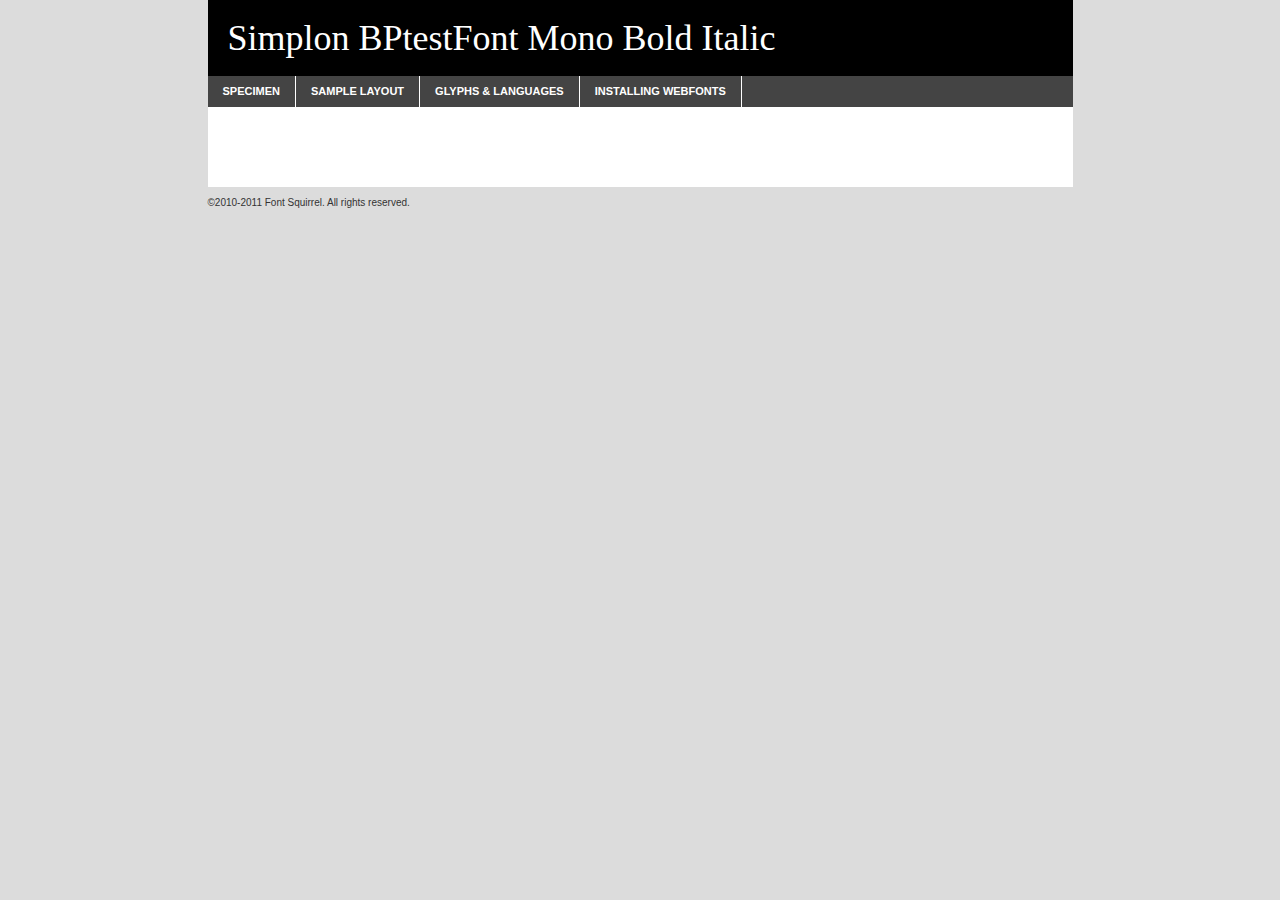
<file: fonts/font squirell generated/simplon_bptestfont_mono_bold_italic-demo.html>
<!DOCTYPE html PUBLIC "-//W3C//DTD XHTML 1.0 Transitional//EN"
	"http://www.w3.org/TR/xhtml1/DTD/xhtml1-transitional.dtd">

<html xmlns="http://www.w3.org/1999/xhtml" xml:lang="en" lang="en">
<head>
	<meta http-equiv="Content-Type" content="text/html; charset=utf-8" />
	<script src="http://ajax.googleapis.com/ajax/libs/jquery/1.7.2/jquery.min.js" type="text/javascript" charset="utf-8"></script>
	<script src="specimen_files/easytabs.js" type="text/javascript" charset="utf-8"></script>
	<link rel="stylesheet" href="specimen_files/specimen_stylesheet.css" type="text/css" charset="utf-8" />
	<link rel="stylesheet" href="stylesheet.css" type="text/css" charset="utf-8" />

	<style type="text/css">
					body{
				font-family: 'simplon_bptestfont_mono_bBdIt';
							}
		</style>

	<title>Simplon BPtestFont Mono Bold Italic Specimen</title>
	
	
	<script type="text/javascript" charset="utf-8">
		$(document).ready(function() {
			$('#container').easyTabs({defaultContent:1});
		});
	</script>
</head>

<body>
<div id="container">
	<div id="header">
		Simplon BPtestFont Mono Bold Italic	</div>
	<ul class="tabs">
		<li><a href="#specimen">Specimen</a></li>
		<li><a href="#layout">Sample Layout</a></li>
				<li><a href="#glyphs">Glyphs &amp; Languages</a></li>
		<li><a href="#installing">Installing Webfonts</a></li>
		
	</ul>
	
	<div id="main_content">

		
			<div id="specimen">
		
				<div class="section">
					<div class="grid12 firstcol">
						<div class="huge">AaBb</div>
					</div>
				</div>
		
				<div class="section">
					<div class="glyph_range">A&#x200B;B&#x200b;C&#x200b;D&#x200b;E&#x200b;F&#x200b;G&#x200b;H&#x200b;I&#x200b;J&#x200b;K&#x200b;L&#x200b;M&#x200b;N&#x200b;O&#x200b;P&#x200b;Q&#x200b;R&#x200b;S&#x200b;T&#x200b;U&#x200b;V&#x200b;W&#x200b;X&#x200b;Y&#x200b;Z&#x200b;a&#x200b;b&#x200b;c&#x200b;d&#x200b;e&#x200b;f&#x200b;g&#x200b;h&#x200b;i&#x200b;j&#x200b;k&#x200b;l&#x200b;m&#x200b;n&#x200b;o&#x200b;p&#x200b;q&#x200b;r&#x200b;s&#x200b;t&#x200b;u&#x200b;v&#x200b;w&#x200b;x&#x200b;y&#x200b;z&#x200b;1&#x200b;2&#x200b;3&#x200b;4&#x200b;5&#x200b;6&#x200b;7&#x200b;8&#x200b;9&#x200b;0&#x200b;&amp;&#x200b;.&#x200b;,&#x200b;?&#x200b;!&#x200b;&#64;&#x200b;(&#x200b;)&#x200b;#&#x200b;$&#x200b;%&#x200b;*&#x200b;+&#x200b;-&#x200b;=&#x200b;:&#x200b;;</div>
				</div>
				<div class="section">
					<div class="grid12 firstcol">
						<table class="sample_table">
							<tr><td>10</td><td class="size10">abcdefghijklmnopqrstuvwxyzABCDEFGHIJKLMNOPQRSTUVWXYZ0123456789abcdefghijklmnopqrstuvwxyzABCDEFGHIJKLMNOPQRSTUVWXYZ0123456789abcdefghijklmnopqrstuvwxyzABCDEFGHIJKLMNOPQRSTUVWXYZ</td></tr>
							<tr><td>11</td><td class="size11">abcdefghijklmnopqrstuvwxyzABCDEFGHIJKLMNOPQRSTUVWXYZ0123456789abcdefghijklmnopqrstuvwxyzABCDEFGHIJKLMNOPQRSTUVWXYZ0123456789abcdefghijklmnopqrstuvwxyzABCDEFGHIJKLMNOPQRSTUVWXYZ</td></tr>
							<tr><td>12</td><td class="size12">abcdefghijklmnopqrstuvwxyzABCDEFGHIJKLMNOPQRSTUVWXYZ0123456789abcdefghijklmnopqrstuvwxyzABCDEFGHIJKLMNOPQRSTUVWXYZ0123456789abcdefghijklmnopqrstuvwxyzABCDEFGHIJKLMNOPQRSTUVWXYZ</td></tr>
							<tr><td>13</td><td class="size13">abcdefghijklmnopqrstuvwxyzABCDEFGHIJKLMNOPQRSTUVWXYZ0123456789abcdefghijklmnopqrstuvwxyzABCDEFGHIJKLMNOPQRSTUVWXYZ0123456789abcdefghijklmnopqrstuvwxyzABCDEFGHIJKLMNOPQRSTUVWXYZ</td></tr>
							<tr><td>14</td><td class="size14">abcdefghijklmnopqrstuvwxyzABCDEFGHIJKLMNOPQRSTUVWXYZ0123456789abcdefghijklmnopqrstuvwxyzABCDEFGHIJKLMNOPQRSTUVWXYZ0123456789abcdefghijklmnopqrstuvwxyzABCDEFGHIJKLMNOPQRSTUVWXYZ</td></tr>
							<tr><td>16</td><td class="size16">abcdefghijklmnopqrstuvwxyzABCDEFGHIJKLMNOPQRSTUVWXYZ0123456789abcdefghijklmnopqrstuvwxyzABCDEFGHIJKLMNOPQRSTUVWXYZ</td></tr>
							<tr><td>18</td><td class="size18">abcdefghijklmnopqrstuvwxyzABCDEFGHIJKLMNOPQRSTUVWXYZ0123456789abcdefghijklmnopqrstuvwxyzABCDEFGHIJKLMNOPQRSTUVWXYZ</td></tr>
							<tr><td>20</td><td class="size20">abcdefghijklmnopqrstuvwxyzABCDEFGHIJKLMNOPQRSTUVWXYZ0123456789abcdefghijklmnopqrstuvwxyzABCDEFGHIJKLMNOPQRSTUVWXYZ</td></tr>
							<tr><td>24</td><td class="size24">abcdefghijklmnopqrstuvwxyzABCDEFGHIJKLMNOPQRSTUVWXYZ0123456789abcdefghijklmnopqrstuvwxyzABCDEFGHIJKLMNOPQRSTUVWXYZ</td></tr>
							<tr><td>30</td><td class="size30">abcdefghijklmnopqrstuvwxyzABCDEFGHIJKLMNOPQRSTUVWXYZ0123456789abcdefghijklmnopqrstuvwxyzABCDEFGHIJKLMNOPQRSTUVWXYZ</td></tr>
							<tr><td>36</td><td class="size36">abcdefghijklmnopqrstuvwxyzABCDEFGHIJKLMNOPQRSTUVWXYZ0123456789abcdefghijklmnopqrstuvwxyzABCDEFGHIJKLMNOPQRSTUVWXYZ</td></tr>
							<tr><td>48</td><td class="size48">abcdefghijklmnopqrstuvwxyzABCDEFGHIJKLMNOPQRSTUVWXYZ0123456789abcdefghijklmnopqrstuvwxyzABCDEFGHIJKLMNOPQRSTUVWXYZ</td></tr>
							<tr><td>60</td><td class="size60">abcdefghijklmnopqrstuvwxyzABCDEFGHIJKLMNOPQRSTUVWXYZ0123456789abcdefghijklmnopqrstuvwxyzABCDEFGHIJKLMNOPQRSTUVWXYZ</td></tr>
							<tr><td>72</td><td class="size72">abcdefghijklmnopqrstuvwxyzABCDEFGHIJKLMNOPQRSTUVWXYZ0123456789abcdefghijklmnopqrstuvwxyzABCDEFGHIJKLMNOPQRSTUVWXYZ</td></tr>
							<tr><td>90</td><td class="size90">abcdefghijklmnopqrstuvwxyzABCDEFGHIJKLMNOPQRSTUVWXYZ0123456789abcdefghijklmnopqrstuvwxyzABCDEFGHIJKLMNOPQRSTUVWXYZ</td></tr>
						</table>
				
					</div>
			
				</div>
		
		
		
								<div class="section" id="bodycomparison">


										<div id="xheight">
				<div class="fontbody">&#xE000;&#xE000;&#xE000;&#xE000;&#xE000;&#xE000;&#xE000;&#xE000;&#xE000;&#xE000;&#xE000;&#xE000;&#xE000;&#xE000;&#xE000;&#xE000;&#xE000;&#xE000;&#xE000;&#xE000;&#xE000;&#xE000;&#xE000;&#xE000;&#xE000;&#xE000;&#xE000;&#xE000;&#xE000;&#xE000;&#xE000;&#xE000;&#xE000;&#xE000;&#xE000;&#xE000;&#xE000;&#xE000;&#xE000;&#xE000;&#xE000;&#xE000;&#xE000;&#xE000;&#xE000;&#xE000;&#xE000;&#xE000;&#xE000;&#xE000;&#xE000;&#xE000;&#xE000;&#xE000;&#xE000;&#xE000;&#xE000;&#xE000;&#xE000;&#xE000;&#xE000;&#xE000;&#xE000;&#xE000;&#xE000;&#xE000;&#xE000;&#xE000;&#xE000;&#xE000;&#xE000;&#xE000;&#xE000;&#xE000;&#xE000;&#xE000;&#xE000;&#xE000;&#xE000;&#xE000;&#xE000;&#xE000;&#xE000;&#xE000;&#xE000;&#xE000;&#xE000;&#xE000;&#xE000;&#xE000;&#xE000;&#xE000;&#xE000;&#xE000;&#xE000;&#xE000;&#xE000;&#xE000;&#xE000;body</div><div class="arialbody">body</div><div class="verdanabody">body</div><div class="georgiabody">body</div></div>
										<div class="fontbody" style="z-index:1">
											body<span>Simplon BPtestFont Mono Bold Italic</span>
										</div>
										<div class="arialbody" style="z-index:1">
											body<span>Arial</span>
										</div>
										<div class="verdanabody" style="z-index:1">
											body<span>Verdana</span>
										</div>
										<div class="georgiabody" style="z-index:1">
											body<span>Georgia</span>
										</div>



								</div>
		
		
				<div class="section psample psample_row1" id="">
					
					<div class="grid2 firstcol">
						<p class="size10"><span>10.</span>Aenean lacinia bibendum nulla sed consectetur. Fusce dapibus, tellus ac cursus commodo, tortor mauris condimentum nibh, ut fermentum massa justo sit amet risus. Nullam id dolor id nibh ultricies vehicula ut id elit. Cum sociis natoque penatibus et magnis dis parturient montes, nascetur ridiculus mus. Nulla vitae elit libero, a pharetra augue.</p>
			
					</div>
					<div class="grid3">
						<p class="size11"><span>11.</span>Aenean lacinia bibendum nulla sed consectetur. Fusce dapibus, tellus ac cursus commodo, tortor mauris condimentum nibh, ut fermentum massa justo sit amet risus. Nullam id dolor id nibh ultricies vehicula ut id elit. Cum sociis natoque penatibus et magnis dis parturient montes, nascetur ridiculus mus. Nulla vitae elit libero, a pharetra augue.</p>
			
					</div>
					<div class="grid3">
						<p class="size12"><span>12.</span>Aenean lacinia bibendum nulla sed consectetur. Fusce dapibus, tellus ac cursus commodo, tortor mauris condimentum nibh, ut fermentum massa justo sit amet risus. Nullam id dolor id nibh ultricies vehicula ut id elit. Cum sociis natoque penatibus et magnis dis parturient montes, nascetur ridiculus mus. Nulla vitae elit libero, a pharetra augue.</p>
			
					</div>
					<div class="grid4">
						<p class="size13"><span>13.</span>Aenean lacinia bibendum nulla sed consectetur. Fusce dapibus, tellus ac cursus commodo, tortor mauris condimentum nibh, ut fermentum massa justo sit amet risus. Nullam id dolor id nibh ultricies vehicula ut id elit. Cum sociis natoque penatibus et magnis dis parturient montes, nascetur ridiculus mus. Nulla vitae elit libero, a pharetra augue.</p>
			
					</div>
					<div class="white_blend"></div>
					
				</div>
				<div class="section psample psample_row2" id="">
					<div class="grid3 firstcol">
						<p class="size14"><span>14.</span>Aenean lacinia bibendum nulla sed consectetur. Fusce dapibus, tellus ac cursus commodo, tortor mauris condimentum nibh, ut fermentum massa justo sit amet risus. Nullam id dolor id nibh ultricies vehicula ut id elit. Cum sociis natoque penatibus et magnis dis parturient montes, nascetur ridiculus mus. Nulla vitae elit libero, a pharetra augue.</p>
			
					</div>
					<div class="grid4">
						<p class="size16"><span>16.</span>Aenean lacinia bibendum nulla sed consectetur. Fusce dapibus, tellus ac cursus commodo, tortor mauris condimentum nibh, ut fermentum massa justo sit amet risus. Nullam id dolor id nibh ultricies vehicula ut id elit. Cum sociis natoque penatibus et magnis dis parturient montes, nascetur ridiculus mus. Nulla vitae elit libero, a pharetra augue.</p>
			
					</div>
					<div class="grid5">
						<p class="size18"><span>18.</span>Aenean lacinia bibendum nulla sed consectetur. Fusce dapibus, tellus ac cursus commodo, tortor mauris condimentum nibh, ut fermentum massa justo sit amet risus. Nullam id dolor id nibh ultricies vehicula ut id elit. Cum sociis natoque penatibus et magnis dis parturient montes, nascetur ridiculus mus. Nulla vitae elit libero, a pharetra augue.</p>
			
					</div>

					<div class="white_blend"></div>

				</div>
				
				<div class="section psample psample_row3" id="">
					<div class="grid5 firstcol">
						<p class="size20"><span>20.</span>Aenean lacinia bibendum nulla sed consectetur. Fusce dapibus, tellus ac cursus commodo, tortor mauris condimentum nibh, ut fermentum massa justo sit amet risus. Nullam id dolor id nibh ultricies vehicula ut id elit. Cum sociis natoque penatibus et magnis dis parturient montes, nascetur ridiculus mus. Nulla vitae elit libero, a pharetra augue.</p>
					</div>
					<div class="grid7">
						<p class="size24"><span>24.</span>Aenean lacinia bibendum nulla sed consectetur. Fusce dapibus, tellus ac cursus commodo, tortor mauris condimentum nibh, ut fermentum massa justo sit amet risus. Nullam id dolor id nibh ultricies vehicula ut id elit. Cum sociis natoque penatibus et magnis dis parturient montes, nascetur ridiculus mus. Nulla vitae elit libero, a pharetra augue.</p>
					</div>
					
					<div class="white_blend"></div>
					
				</div>
				
				<div class="section psample psample_row4" id="">
					<div class="grid12 firstcol">
						<p class="size30"><span>30.</span>Aenean lacinia bibendum nulla sed consectetur. Fusce dapibus, tellus ac cursus commodo, tortor mauris condimentum nibh, ut fermentum massa justo sit amet risus. Nullam id dolor id nibh ultricies vehicula ut id elit. Cum sociis natoque penatibus et magnis dis parturient montes, nascetur ridiculus mus. Nulla vitae elit libero, a pharetra augue.</p>
					</div>
					<div class="white_blend"></div>
					
				</div>
				
				
				
				<div class="section psample psample_row1 fullreverse">
					<div class="grid2 firstcol">
						<p class="size10"><span>10.</span>Aenean lacinia bibendum nulla sed consectetur. Fusce dapibus, tellus ac cursus commodo, tortor mauris condimentum nibh, ut fermentum massa justo sit amet risus. Nullam id dolor id nibh ultricies vehicula ut id elit. Cum sociis natoque penatibus et magnis dis parturient montes, nascetur ridiculus mus. Nulla vitae elit libero, a pharetra augue.</p>
			
					</div>
					<div class="grid3">
						<p class="size11"><span>11.</span>Aenean lacinia bibendum nulla sed consectetur. Fusce dapibus, tellus ac cursus commodo, tortor mauris condimentum nibh, ut fermentum massa justo sit amet risus. Nullam id dolor id nibh ultricies vehicula ut id elit. Cum sociis natoque penatibus et magnis dis parturient montes, nascetur ridiculus mus. Nulla vitae elit libero, a pharetra augue.</p>
			
					</div>
					<div class="grid3">
						<p class="size12"><span>12.</span>Aenean lacinia bibendum nulla sed consectetur. Fusce dapibus, tellus ac cursus commodo, tortor mauris condimentum nibh, ut fermentum massa justo sit amet risus. Nullam id dolor id nibh ultricies vehicula ut id elit. Cum sociis natoque penatibus et magnis dis parturient montes, nascetur ridiculus mus. Nulla vitae elit libero, a pharetra augue.</p>
			
					</div>
					<div class="grid4">
						<p class="size13"><span>13.</span>Aenean lacinia bibendum nulla sed consectetur. Fusce dapibus, tellus ac cursus commodo, tortor mauris condimentum nibh, ut fermentum massa justo sit amet risus. Nullam id dolor id nibh ultricies vehicula ut id elit. Cum sociis natoque penatibus et magnis dis parturient montes, nascetur ridiculus mus. Nulla vitae elit libero, a pharetra augue.</p>
			
					</div>
					<div class="black_blend"></div>
					
				</div>
				
				<div class="section psample psample_row2 fullreverse">
					<div class="grid3 firstcol">
						<p class="size14"><span>14.</span>Aenean lacinia bibendum nulla sed consectetur. Fusce dapibus, tellus ac cursus commodo, tortor mauris condimentum nibh, ut fermentum massa justo sit amet risus. Nullam id dolor id nibh ultricies vehicula ut id elit. Cum sociis natoque penatibus et magnis dis parturient montes, nascetur ridiculus mus. Nulla vitae elit libero, a pharetra augue.</p>
			
					</div>
					<div class="grid4">
						<p class="size16"><span>16.</span>Aenean lacinia bibendum nulla sed consectetur. Fusce dapibus, tellus ac cursus commodo, tortor mauris condimentum nibh, ut fermentum massa justo sit amet risus. Nullam id dolor id nibh ultricies vehicula ut id elit. Cum sociis natoque penatibus et magnis dis parturient montes, nascetur ridiculus mus. Nulla vitae elit libero, a pharetra augue.</p>
			
					</div>
					<div class="grid5">
						<p class="size18"><span>18.</span>Aenean lacinia bibendum nulla sed consectetur. Fusce dapibus, tellus ac cursus commodo, tortor mauris condimentum nibh, ut fermentum massa justo sit amet risus. Nullam id dolor id nibh ultricies vehicula ut id elit. Cum sociis natoque penatibus et magnis dis parturient montes, nascetur ridiculus mus. Nulla vitae elit libero, a pharetra augue.</p>
			
					</div>
					<div class="black_blend"></div>

				</div>
				
				<div class="section psample fullreverse psample_row3" id="">
					<div class="grid5 firstcol">
						<p class="size20"><span>20.</span>Aenean lacinia bibendum nulla sed consectetur. Fusce dapibus, tellus ac cursus commodo, tortor mauris condimentum nibh, ut fermentum massa justo sit amet risus. Nullam id dolor id nibh ultricies vehicula ut id elit. Cum sociis natoque penatibus et magnis dis parturient montes, nascetur ridiculus mus. Nulla vitae elit libero, a pharetra augue.</p>
					</div>
					<div class="grid7">
						<p class="size24"><span>24.</span>Aenean lacinia bibendum nulla sed consectetur. Fusce dapibus, tellus ac cursus commodo, tortor mauris condimentum nibh, ut fermentum massa justo sit amet risus. Nullam id dolor id nibh ultricies vehicula ut id elit. Cum sociis natoque penatibus et magnis dis parturient montes, nascetur ridiculus mus. Nulla vitae elit libero, a pharetra augue.</p>
					</div>
					
					<div class="black_blend"></div>
					
				</div>
				
				<div class="section psample fullreverse psample_row4" id="" style="border-bottom: 20px #000 solid;">
					<div class="grid12 firstcol">
						<p class="size30"><span>30.</span>Aenean lacinia bibendum nulla sed consectetur. Fusce dapibus, tellus ac cursus commodo, tortor mauris condimentum nibh, ut fermentum massa justo sit amet risus. Nullam id dolor id nibh ultricies vehicula ut id elit. Cum sociis natoque penatibus et magnis dis parturient montes, nascetur ridiculus mus. Nulla vitae elit libero, a pharetra augue.</p>
					</div>
					<div class="black_blend"></div>
					
				</div>
				
				
				
				
			</div>
			
			<div id="layout">
				
				<div class="section">
					
					<div class="grid12 firstcol">
						<h1>Lorem Ipsum Dolor</h1>
						<h2>Etiam porta sem malesuada magna mollis euismod</h2>
						
						<p class="byline">By <a href="#link">Aenean Lacinia</a></p>
					</div>
				</div>
				<div class="section">
					<div class="grid8 firstcol">
						<p class="large">Donec sed odio dui. Morbi leo risus, porta ac consectetur ac, vestibulum at eros. Fusce dapibus, tellus ac cursus commodo, tortor mauris condimentum nibh, ut fermentum massa justo sit amet risus. </p>

						
						<h3>Pellentesque ornare sem</h3>

						<p>Maecenas sed diam eget risus varius blandit sit amet non magna. Maecenas faucibus mollis interdum. Donec ullamcorper nulla non metus auctor fringilla. Nullam id dolor id nibh ultricies vehicula ut id elit. Nullam id dolor id nibh ultricies vehicula ut id elit. </p>

						<p>Aenean eu leo quam. Pellentesque ornare sem lacinia quam venenatis vestibulum. Lorem ipsum dolor sit amet, consectetur adipiscing elit. Cum sociis natoque penatibus et magnis dis parturient montes, nascetur ridiculus mus. </p>

						<p>Nulla vitae elit libero, a pharetra augue. Praesent commodo cursus magna, vel scelerisque nisl consectetur et. Aenean lacinia bibendum nulla sed consectetur. </p>

						<p>Nullam quis risus eget urna mollis ornare vel eu leo. Nullam quis risus eget urna mollis ornare vel eu leo. Maecenas sed diam eget risus varius blandit sit amet non magna. Donec ullamcorper nulla non metus auctor fringilla. </p>

						<h3>Cras mattis consectetur</h3>

						<p>Aenean eu leo quam. Pellentesque ornare sem lacinia quam venenatis vestibulum. Aenean lacinia bibendum nulla sed consectetur. Integer posuere erat a ante venenatis dapibus posuere velit aliquet. Cras mattis consectetur purus sit amet fermentum. </p>

						<p>Nullam id dolor id nibh ultricies vehicula ut id elit. Nullam quis risus eget urna mollis ornare vel eu leo. Cras mattis consectetur purus sit amet fermentum.</p>
					</div>
					
					<div class="grid4 sidebar">
						
						<div class="box reverse">
							<p class="last">Nullam quis risus eget urna mollis ornare vel eu leo. Donec ullamcorper nulla non metus auctor fringilla. Cras mattis consectetur purus sit amet fermentum. Sed posuere consectetur est at lobortis. Lorem ipsum dolor sit amet, consectetur adipiscing elit. </p>
						</div>
						
						<p class="caption">Maecenas sed diam eget risus varius.</p>

						<p>Vestibulum id ligula porta felis euismod semper. Integer posuere erat a ante venenatis dapibus posuere velit aliquet. Vestibulum id ligula porta felis euismod semper. Sed posuere consectetur est at lobortis. Maecenas sed diam eget risus varius blandit sit amet non magna. Fusce dapibus, tellus ac cursus commodo, tortor mauris condimentum nibh, ut fermentum massa justo sit amet risus. </p>

					

						<p>Duis mollis, est non commodo luctus, nisi erat porttitor ligula, eget lacinia odio sem nec elit. Aenean lacinia bibendum nulla sed consectetur. Vivamus sagittis lacus vel augue laoreet rutrum faucibus dolor auctor. Aenean lacinia bibendum nulla sed consectetur. Nullam quis risus eget urna mollis ornare vel eu leo. </p>

						<p>Praesent commodo cursus magna, vel scelerisque nisl consectetur et. Donec ullamcorper nulla non metus auctor fringilla. Maecenas faucibus mollis interdum. Fusce dapibus, tellus ac cursus commodo, tortor mauris condimentum nibh, ut fermentum massa justo sit amet risus. </p>

					</div>
				</div>
				
			</div>


			



		<div id="glyphs">
			<div class="section">
				<div class="grid12 firstcol">
			
				<h1>Language Support</h1>
				<p>The subset of Simplon BPtestFont Mono Bold Italic in this kit supports the following languages:<br />
			
					Albanian, Dutch, English, Estonian, Italian, Malagasy, Swedish				</p>
				<h1>Glyph Chart</h1>
				<p>The subset of Simplon BPtestFont Mono Bold Italic in this kit includes all the glyphs listed below. Unicode entities are included above each glyph to help you insert individual characters into your layout.</p>
				<div id="glyph_chart">
			
																														 <div><p>&amp;#13;</p>&#13;</div>
																				 <div><p>&amp;#32;</p>&#32;</div>
																				 <div><p>&amp;#39;</p>&#39;</div>
																				 <div><p>&amp;#44;</p>&#44;</div>
																				 <div><p>&amp;#45;</p>&#45;</div>
																				 <div><p>&amp;#46;</p>&#46;</div>
																				 <div><p>&amp;#65;</p>&#65;</div>
																				 <div><p>&amp;#66;</p>&#66;</div>
																				 <div><p>&amp;#67;</p>&#67;</div>
																				 <div><p>&amp;#68;</p>&#68;</div>
																				 <div><p>&amp;#69;</p>&#69;</div>
																				 <div><p>&amp;#70;</p>&#70;</div>
																				 <div><p>&amp;#71;</p>&#71;</div>
																				 <div><p>&amp;#72;</p>&#72;</div>
																				 <div><p>&amp;#73;</p>&#73;</div>
																				 <div><p>&amp;#74;</p>&#74;</div>
																				 <div><p>&amp;#75;</p>&#75;</div>
																				 <div><p>&amp;#76;</p>&#76;</div>
																				 <div><p>&amp;#77;</p>&#77;</div>
																				 <div><p>&amp;#78;</p>&#78;</div>
																				 <div><p>&amp;#79;</p>&#79;</div>
																				 <div><p>&amp;#80;</p>&#80;</div>
																				 <div><p>&amp;#81;</p>&#81;</div>
																				 <div><p>&amp;#82;</p>&#82;</div>
																				 <div><p>&amp;#83;</p>&#83;</div>
																				 <div><p>&amp;#84;</p>&#84;</div>
																				 <div><p>&amp;#85;</p>&#85;</div>
																				 <div><p>&amp;#86;</p>&#86;</div>
																				 <div><p>&amp;#87;</p>&#87;</div>
																				 <div><p>&amp;#88;</p>&#88;</div>
																				 <div><p>&amp;#89;</p>&#89;</div>
																				 <div><p>&amp;#90;</p>&#90;</div>
																				 <div><p>&amp;#97;</p>&#97;</div>
																				 <div><p>&amp;#98;</p>&#98;</div>
																				 <div><p>&amp;#99;</p>&#99;</div>
																				 <div><p>&amp;#100;</p>&#100;</div>
																				 <div><p>&amp;#101;</p>&#101;</div>
																				 <div><p>&amp;#102;</p>&#102;</div>
																				 <div><p>&amp;#103;</p>&#103;</div>
																				 <div><p>&amp;#104;</p>&#104;</div>
																				 <div><p>&amp;#105;</p>&#105;</div>
																				 <div><p>&amp;#106;</p>&#106;</div>
																				 <div><p>&amp;#107;</p>&#107;</div>
																				 <div><p>&amp;#108;</p>&#108;</div>
																				 <div><p>&amp;#109;</p>&#109;</div>
																				 <div><p>&amp;#110;</p>&#110;</div>
																				 <div><p>&amp;#111;</p>&#111;</div>
																				 <div><p>&amp;#112;</p>&#112;</div>
																				 <div><p>&amp;#113;</p>&#113;</div>
																				 <div><p>&amp;#114;</p>&#114;</div>
																				 <div><p>&amp;#115;</p>&#115;</div>
																				 <div><p>&amp;#116;</p>&#116;</div>
																				 <div><p>&amp;#117;</p>&#117;</div>
																				 <div><p>&amp;#118;</p>&#118;</div>
																				 <div><p>&amp;#119;</p>&#119;</div>
																				 <div><p>&amp;#120;</p>&#120;</div>
																				 <div><p>&amp;#121;</p>&#121;</div>
																				 <div><p>&amp;#122;</p>&#122;</div>
																				 <div><p>&amp;#160;</p>&#160;</div>
																				 <div><p>&amp;#173;</p>&#173;</div>
																				 <div><p>&amp;#192;</p>&#192;</div>
																				 <div><p>&amp;#193;</p>&#193;</div>
																				 <div><p>&amp;#194;</p>&#194;</div>
																				 <div><p>&amp;#195;</p>&#195;</div>
																				 <div><p>&amp;#196;</p>&#196;</div>
																				 <div><p>&amp;#197;</p>&#197;</div>
																				 <div><p>&amp;#199;</p>&#199;</div>
																				 <div><p>&amp;#200;</p>&#200;</div>
																				 <div><p>&amp;#201;</p>&#201;</div>
																				 <div><p>&amp;#202;</p>&#202;</div>
																				 <div><p>&amp;#203;</p>&#203;</div>
																				 <div><p>&amp;#204;</p>&#204;</div>
																				 <div><p>&amp;#205;</p>&#205;</div>
																				 <div><p>&amp;#206;</p>&#206;</div>
																				 <div><p>&amp;#207;</p>&#207;</div>
																				 <div><p>&amp;#209;</p>&#209;</div>
																				 <div><p>&amp;#210;</p>&#210;</div>
																				 <div><p>&amp;#211;</p>&#211;</div>
																				 <div><p>&amp;#212;</p>&#212;</div>
																				 <div><p>&amp;#213;</p>&#213;</div>
																				 <div><p>&amp;#214;</p>&#214;</div>
																				 <div><p>&amp;#217;</p>&#217;</div>
																				 <div><p>&amp;#218;</p>&#218;</div>
																				 <div><p>&amp;#219;</p>&#219;</div>
																				 <div><p>&amp;#220;</p>&#220;</div>
																				 <div><p>&amp;#221;</p>&#221;</div>
																				 <div><p>&amp;#224;</p>&#224;</div>
																				 <div><p>&amp;#225;</p>&#225;</div>
																				 <div><p>&amp;#226;</p>&#226;</div>
																				 <div><p>&amp;#227;</p>&#227;</div>
																				 <div><p>&amp;#228;</p>&#228;</div>
																				 <div><p>&amp;#229;</p>&#229;</div>
																				 <div><p>&amp;#231;</p>&#231;</div>
																				 <div><p>&amp;#232;</p>&#232;</div>
																				 <div><p>&amp;#233;</p>&#233;</div>
																				 <div><p>&amp;#234;</p>&#234;</div>
																				 <div><p>&amp;#235;</p>&#235;</div>
																				 <div><p>&amp;#236;</p>&#236;</div>
																				 <div><p>&amp;#237;</p>&#237;</div>
																				 <div><p>&amp;#238;</p>&#238;</div>
																				 <div><p>&amp;#239;</p>&#239;</div>
																				 <div><p>&amp;#241;</p>&#241;</div>
																				 <div><p>&amp;#242;</p>&#242;</div>
																				 <div><p>&amp;#243;</p>&#243;</div>
																				 <div><p>&amp;#244;</p>&#244;</div>
																				 <div><p>&amp;#245;</p>&#245;</div>
																				 <div><p>&amp;#246;</p>&#246;</div>
																				 <div><p>&amp;#249;</p>&#249;</div>
																				 <div><p>&amp;#250;</p>&#250;</div>
																				 <div><p>&amp;#251;</p>&#251;</div>
																				 <div><p>&amp;#252;</p>&#252;</div>
																				 <div><p>&amp;#253;</p>&#253;</div>
																				 <div><p>&amp;#255;</p>&#255;</div>
																				 <div><p>&amp;#352;</p>&#352;</div>
																				 <div><p>&amp;#353;</p>&#353;</div>
																				 <div><p>&amp;#376;</p>&#376;</div>
																				 <div><p>&amp;#381;</p>&#381;</div>
																				 <div><p>&amp;#382;</p>&#382;</div>
																				 <div><p>&amp;#8192;</p>&#8192;</div>
																				 <div><p>&amp;#8193;</p>&#8193;</div>
																				 <div><p>&amp;#8194;</p>&#8194;</div>
																				 <div><p>&amp;#8195;</p>&#8195;</div>
																				 <div><p>&amp;#8196;</p>&#8196;</div>
																				 <div><p>&amp;#8197;</p>&#8197;</div>
																				 <div><p>&amp;#8198;</p>&#8198;</div>
																				 <div><p>&amp;#8199;</p>&#8199;</div>
																				 <div><p>&amp;#8200;</p>&#8200;</div>
																				 <div><p>&amp;#8201;</p>&#8201;</div>
																				 <div><p>&amp;#8202;</p>&#8202;</div>
																				 <div><p>&amp;#8208;</p>&#8208;</div>
																				 <div><p>&amp;#8209;</p>&#8209;</div>
																				 <div><p>&amp;#8210;</p>&#8210;</div>
																				 <div><p>&amp;#8211;</p>&#8211;</div>
																				 <div><p>&amp;#8212;</p>&#8212;</div>
																				 <div><p>&amp;#8239;</p>&#8239;</div>
																				 <div><p>&amp;#8287;</p>&#8287;</div>
																				 <div><p>&amp;#57344;</p>&#57344;</div>
																												</div>	
				</div>
		
		
			</div>
		</div>
		
		
		<div id="specs">
			
		</div>
	
		<div id="installing">
			<div class="section">
				<div class="grid7 firstcol">
					<h1>Installing Webfonts</h1>
					
					<p>Webfonts are supported by all major browser platforms but not all in the same way. There are currently four different font formats that must be included in order to target all browsers. This includes TTF, WOFF, EOT and SVG.</p>
					
					<h2>1. Upload your webfonts</h2>
					<p>You must upload your webfont kit to your website. They should be in or near the same directory as your CSS files.</p>
					
					<h2>2. Include the webfont stylesheet</h2>
					<p>A special CSS @font-face declaration helps the various browsers select the appropriate font it needs without causing you a bunch of headaches. Learn more about this syntax by reading the <a href="http://www.fontspring.com/blog/further-hardening-of-the-bulletproof-syntax">Fontspring blog post</a> about it. The code for it is as follows:</p>


<code>
@font-face{ 
	font-family: 'MyWebFont';
	src: url('WebFont.eot');
	src: url('WebFont.eot?#iefix') format('embedded-opentype'),
	     url('WebFont.woff') format('woff'),
	     url('WebFont.ttf') format('truetype'),
	     url('WebFont.svg#webfont') format('svg');
}
</code>

	<p>We've already gone ahead and generated the code for you. All you have to do is link to the stylesheet in your HTML, like this:</p>
	<code>&lt;link rel=&quot;stylesheet&quot; href=&quot;stylesheet.css&quot; type=&quot;text/css&quot; charset=&quot;utf-8&quot; /&gt;</code>

					<h2>3. Modify your own stylesheet</h2>
					<p>To take advantage of your new fonts, you must tell your stylesheet to use them. Look at the original @font-face declaration above and find the property called "font-family." The name linked there will be what you use to reference the font. Prepend that webfont name to the font stack in the "font-family" property, inside the selector you want to change. For example:</p>
<code>p { font-family: 'WebFont', Arial, sans-serif; }</code>

<h2>4. Test</h2>
<p>Getting webfonts to work cross-browser <em>can</em> be tricky. Use the information in the sidebar to help you if you find that fonts aren't loading in a particular browser.</p>
				</div>
				
				<div class="grid5 sidebar">
					<div class="box">
						<h2>Troubleshooting<br />Font-Face Problems</h2>
						<p>Having trouble getting your webfonts to load in your new website? Here are some tips to sort out what might be the problem.</p>

						<h3>Fonts not showing in any browser</h3>

						<p>This sounds like you need to work on the plumbing. You either did not upload the fonts to the correct directory, or you did not link the fonts properly in the CSS. If you've confirmed that all this is correct and you still have a problem, take a look at your .htaccess file and see if requests are getting intercepted.</p>

						<h3>Fonts not loading in iPhone or iPad</h3>

						<p>The most common problem here is that you are serving the fonts from an IIS server. IIS refuses to serve files that have unknown MIME types. If that is the case, you must set the MIME type for SVG to "image/svg+xml" in the server settings. Follow these instructions from Microsoft if you need help.</p>

						<h3>Fonts not loading in Firefox</h3>

						<p>The primary reason for this failure? You are still using a version Firefox older than 3.5. So upgrade already! If that isn't it, then you are very likely serving fonts from a different domain. Firefox requires that all font assets be served from the same domain. Lastly it is possible that you need to add WOFF to your list of MIME types (if you are serving via IIS.)</p>

						<h3>Fonts not loading in IE</h3>

						<p>Are you looking at Internet Explorer on an actual Windows machine or are you cheating by using a service like Adobe BrowserLab? Many of these screenshot services do not render @font-face for IE. Best to test it on a real machine.</p>

						<h3>Fonts not loading in IE9</h3>

						<p>IE9, like Firefox, requires that fonts be served from the same domain as the website. Make sure that is the case.</p>
					</div>
				</div>
			</div>
			
		</div>
	
	</div>
	<div id="footer">
		<p>&copy;2010-2011 Font Squirrel. All rights reserved.</p>
	</div>
</div>
</body>
</html>
</file>
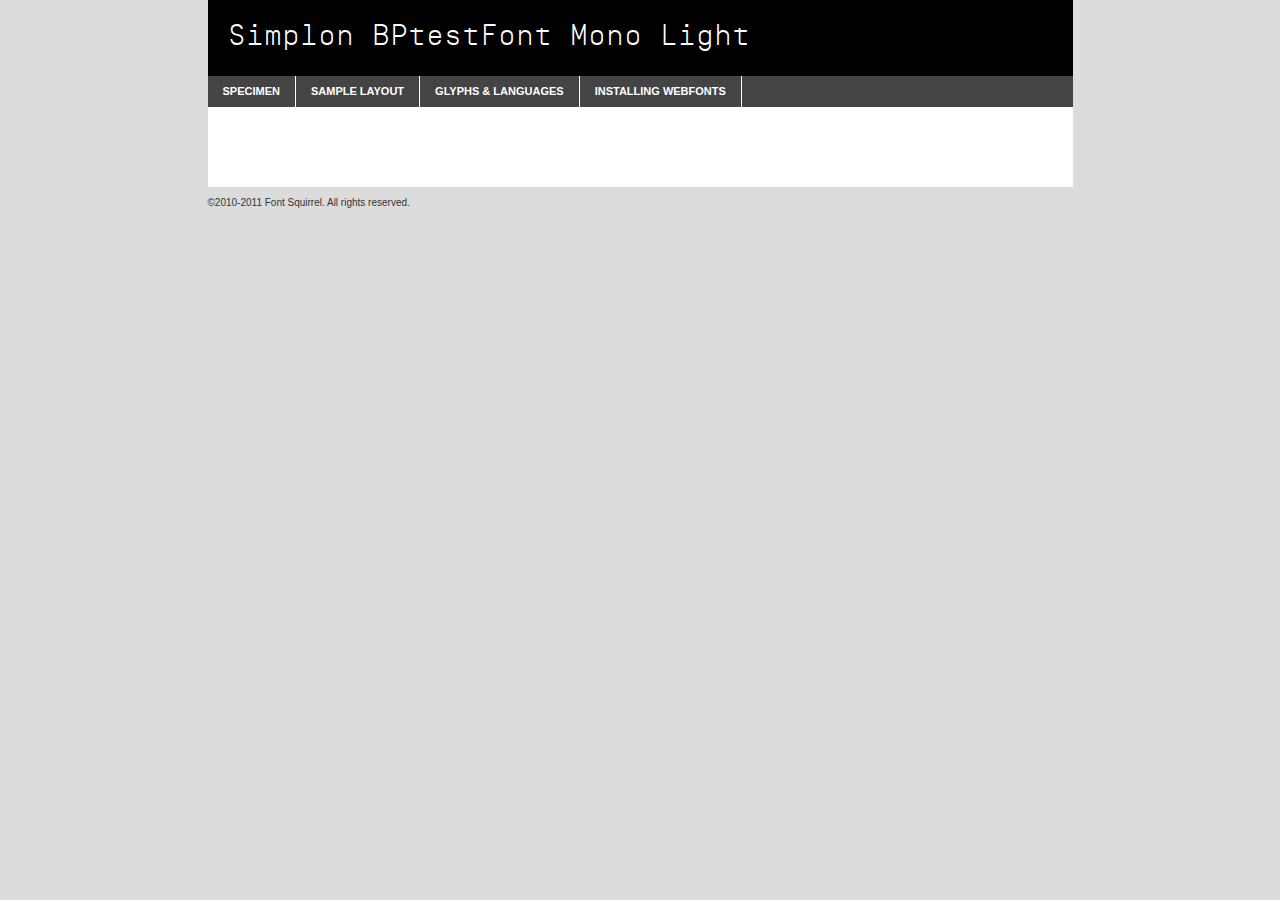
<file: fonts/font squirell generated/simplon_bptestfont_mono_light-demo.html>
<!DOCTYPE html PUBLIC "-//W3C//DTD XHTML 1.0 Transitional//EN"
	"http://www.w3.org/TR/xhtml1/DTD/xhtml1-transitional.dtd">

<html xmlns="http://www.w3.org/1999/xhtml" xml:lang="en" lang="en">
<head>
	<meta http-equiv="Content-Type" content="text/html; charset=utf-8" />
	<script src="http://ajax.googleapis.com/ajax/libs/jquery/1.7.2/jquery.min.js" type="text/javascript" charset="utf-8"></script>
	<script src="specimen_files/easytabs.js" type="text/javascript" charset="utf-8"></script>
	<link rel="stylesheet" href="specimen_files/specimen_stylesheet.css" type="text/css" charset="utf-8" />
	<link rel="stylesheet" href="stylesheet.css" type="text/css" charset="utf-8" />

	<style type="text/css">
					body{
				font-family: 'simplon_bptestfont_mono_ligLt';
							}
		</style>

	<title>Simplon BPtestFont Mono Light Specimen</title>
	
	
	<script type="text/javascript" charset="utf-8">
		$(document).ready(function() {
			$('#container').easyTabs({defaultContent:1});
		});
	</script>
</head>

<body>
<div id="container">
	<div id="header">
		Simplon BPtestFont Mono Light	</div>
	<ul class="tabs">
		<li><a href="#specimen">Specimen</a></li>
		<li><a href="#layout">Sample Layout</a></li>
				<li><a href="#glyphs">Glyphs &amp; Languages</a></li>
		<li><a href="#installing">Installing Webfonts</a></li>
		
	</ul>
	
	<div id="main_content">

		
			<div id="specimen">
		
				<div class="section">
					<div class="grid12 firstcol">
						<div class="huge">AaBb</div>
					</div>
				</div>
		
				<div class="section">
					<div class="glyph_range">A&#x200B;B&#x200b;C&#x200b;D&#x200b;E&#x200b;F&#x200b;G&#x200b;H&#x200b;I&#x200b;J&#x200b;K&#x200b;L&#x200b;M&#x200b;N&#x200b;O&#x200b;P&#x200b;Q&#x200b;R&#x200b;S&#x200b;T&#x200b;U&#x200b;V&#x200b;W&#x200b;X&#x200b;Y&#x200b;Z&#x200b;a&#x200b;b&#x200b;c&#x200b;d&#x200b;e&#x200b;f&#x200b;g&#x200b;h&#x200b;i&#x200b;j&#x200b;k&#x200b;l&#x200b;m&#x200b;n&#x200b;o&#x200b;p&#x200b;q&#x200b;r&#x200b;s&#x200b;t&#x200b;u&#x200b;v&#x200b;w&#x200b;x&#x200b;y&#x200b;z&#x200b;1&#x200b;2&#x200b;3&#x200b;4&#x200b;5&#x200b;6&#x200b;7&#x200b;8&#x200b;9&#x200b;0&#x200b;&amp;&#x200b;.&#x200b;,&#x200b;?&#x200b;!&#x200b;&#64;&#x200b;(&#x200b;)&#x200b;#&#x200b;$&#x200b;%&#x200b;*&#x200b;+&#x200b;-&#x200b;=&#x200b;:&#x200b;;</div>
				</div>
				<div class="section">
					<div class="grid12 firstcol">
						<table class="sample_table">
							<tr><td>10</td><td class="size10">abcdefghijklmnopqrstuvwxyzABCDEFGHIJKLMNOPQRSTUVWXYZ0123456789abcdefghijklmnopqrstuvwxyzABCDEFGHIJKLMNOPQRSTUVWXYZ0123456789abcdefghijklmnopqrstuvwxyzABCDEFGHIJKLMNOPQRSTUVWXYZ</td></tr>
							<tr><td>11</td><td class="size11">abcdefghijklmnopqrstuvwxyzABCDEFGHIJKLMNOPQRSTUVWXYZ0123456789abcdefghijklmnopqrstuvwxyzABCDEFGHIJKLMNOPQRSTUVWXYZ0123456789abcdefghijklmnopqrstuvwxyzABCDEFGHIJKLMNOPQRSTUVWXYZ</td></tr>
							<tr><td>12</td><td class="size12">abcdefghijklmnopqrstuvwxyzABCDEFGHIJKLMNOPQRSTUVWXYZ0123456789abcdefghijklmnopqrstuvwxyzABCDEFGHIJKLMNOPQRSTUVWXYZ0123456789abcdefghijklmnopqrstuvwxyzABCDEFGHIJKLMNOPQRSTUVWXYZ</td></tr>
							<tr><td>13</td><td class="size13">abcdefghijklmnopqrstuvwxyzABCDEFGHIJKLMNOPQRSTUVWXYZ0123456789abcdefghijklmnopqrstuvwxyzABCDEFGHIJKLMNOPQRSTUVWXYZ0123456789abcdefghijklmnopqrstuvwxyzABCDEFGHIJKLMNOPQRSTUVWXYZ</td></tr>
							<tr><td>14</td><td class="size14">abcdefghijklmnopqrstuvwxyzABCDEFGHIJKLMNOPQRSTUVWXYZ0123456789abcdefghijklmnopqrstuvwxyzABCDEFGHIJKLMNOPQRSTUVWXYZ0123456789abcdefghijklmnopqrstuvwxyzABCDEFGHIJKLMNOPQRSTUVWXYZ</td></tr>
							<tr><td>16</td><td class="size16">abcdefghijklmnopqrstuvwxyzABCDEFGHIJKLMNOPQRSTUVWXYZ0123456789abcdefghijklmnopqrstuvwxyzABCDEFGHIJKLMNOPQRSTUVWXYZ</td></tr>
							<tr><td>18</td><td class="size18">abcdefghijklmnopqrstuvwxyzABCDEFGHIJKLMNOPQRSTUVWXYZ0123456789abcdefghijklmnopqrstuvwxyzABCDEFGHIJKLMNOPQRSTUVWXYZ</td></tr>
							<tr><td>20</td><td class="size20">abcdefghijklmnopqrstuvwxyzABCDEFGHIJKLMNOPQRSTUVWXYZ0123456789abcdefghijklmnopqrstuvwxyzABCDEFGHIJKLMNOPQRSTUVWXYZ</td></tr>
							<tr><td>24</td><td class="size24">abcdefghijklmnopqrstuvwxyzABCDEFGHIJKLMNOPQRSTUVWXYZ0123456789abcdefghijklmnopqrstuvwxyzABCDEFGHIJKLMNOPQRSTUVWXYZ</td></tr>
							<tr><td>30</td><td class="size30">abcdefghijklmnopqrstuvwxyzABCDEFGHIJKLMNOPQRSTUVWXYZ0123456789abcdefghijklmnopqrstuvwxyzABCDEFGHIJKLMNOPQRSTUVWXYZ</td></tr>
							<tr><td>36</td><td class="size36">abcdefghijklmnopqrstuvwxyzABCDEFGHIJKLMNOPQRSTUVWXYZ0123456789abcdefghijklmnopqrstuvwxyzABCDEFGHIJKLMNOPQRSTUVWXYZ</td></tr>
							<tr><td>48</td><td class="size48">abcdefghijklmnopqrstuvwxyzABCDEFGHIJKLMNOPQRSTUVWXYZ0123456789abcdefghijklmnopqrstuvwxyzABCDEFGHIJKLMNOPQRSTUVWXYZ</td></tr>
							<tr><td>60</td><td class="size60">abcdefghijklmnopqrstuvwxyzABCDEFGHIJKLMNOPQRSTUVWXYZ0123456789abcdefghijklmnopqrstuvwxyzABCDEFGHIJKLMNOPQRSTUVWXYZ</td></tr>
							<tr><td>72</td><td class="size72">abcdefghijklmnopqrstuvwxyzABCDEFGHIJKLMNOPQRSTUVWXYZ0123456789abcdefghijklmnopqrstuvwxyzABCDEFGHIJKLMNOPQRSTUVWXYZ</td></tr>
							<tr><td>90</td><td class="size90">abcdefghijklmnopqrstuvwxyzABCDEFGHIJKLMNOPQRSTUVWXYZ0123456789abcdefghijklmnopqrstuvwxyzABCDEFGHIJKLMNOPQRSTUVWXYZ</td></tr>
						</table>
				
					</div>
			
				</div>
		
		
		
								<div class="section" id="bodycomparison">


										<div id="xheight">
				<div class="fontbody">&#xE000;&#xE000;&#xE000;&#xE000;&#xE000;&#xE000;&#xE000;&#xE000;&#xE000;&#xE000;&#xE000;&#xE000;&#xE000;&#xE000;&#xE000;&#xE000;&#xE000;&#xE000;&#xE000;&#xE000;&#xE000;&#xE000;&#xE000;&#xE000;&#xE000;&#xE000;&#xE000;&#xE000;&#xE000;&#xE000;&#xE000;&#xE000;&#xE000;&#xE000;&#xE000;&#xE000;&#xE000;&#xE000;&#xE000;&#xE000;&#xE000;&#xE000;&#xE000;&#xE000;&#xE000;&#xE000;&#xE000;&#xE000;&#xE000;&#xE000;&#xE000;&#xE000;&#xE000;&#xE000;&#xE000;&#xE000;&#xE000;&#xE000;&#xE000;&#xE000;&#xE000;&#xE000;&#xE000;&#xE000;&#xE000;&#xE000;&#xE000;&#xE000;&#xE000;&#xE000;&#xE000;&#xE000;&#xE000;&#xE000;&#xE000;&#xE000;&#xE000;&#xE000;&#xE000;&#xE000;&#xE000;&#xE000;&#xE000;&#xE000;&#xE000;&#xE000;&#xE000;&#xE000;&#xE000;&#xE000;&#xE000;&#xE000;&#xE000;&#xE000;&#xE000;&#xE000;&#xE000;&#xE000;&#xE000;body</div><div class="arialbody">body</div><div class="verdanabody">body</div><div class="georgiabody">body</div></div>
										<div class="fontbody" style="z-index:1">
											body<span>Simplon BPtestFont Mono Light</span>
										</div>
										<div class="arialbody" style="z-index:1">
											body<span>Arial</span>
										</div>
										<div class="verdanabody" style="z-index:1">
											body<span>Verdana</span>
										</div>
										<div class="georgiabody" style="z-index:1">
											body<span>Georgia</span>
										</div>



								</div>
		
		
				<div class="section psample psample_row1" id="">
					
					<div class="grid2 firstcol">
						<p class="size10"><span>10.</span>Aenean lacinia bibendum nulla sed consectetur. Fusce dapibus, tellus ac cursus commodo, tortor mauris condimentum nibh, ut fermentum massa justo sit amet risus. Nullam id dolor id nibh ultricies vehicula ut id elit. Cum sociis natoque penatibus et magnis dis parturient montes, nascetur ridiculus mus. Nulla vitae elit libero, a pharetra augue.</p>
			
					</div>
					<div class="grid3">
						<p class="size11"><span>11.</span>Aenean lacinia bibendum nulla sed consectetur. Fusce dapibus, tellus ac cursus commodo, tortor mauris condimentum nibh, ut fermentum massa justo sit amet risus. Nullam id dolor id nibh ultricies vehicula ut id elit. Cum sociis natoque penatibus et magnis dis parturient montes, nascetur ridiculus mus. Nulla vitae elit libero, a pharetra augue.</p>
			
					</div>
					<div class="grid3">
						<p class="size12"><span>12.</span>Aenean lacinia bibendum nulla sed consectetur. Fusce dapibus, tellus ac cursus commodo, tortor mauris condimentum nibh, ut fermentum massa justo sit amet risus. Nullam id dolor id nibh ultricies vehicula ut id elit. Cum sociis natoque penatibus et magnis dis parturient montes, nascetur ridiculus mus. Nulla vitae elit libero, a pharetra augue.</p>
			
					</div>
					<div class="grid4">
						<p class="size13"><span>13.</span>Aenean lacinia bibendum nulla sed consectetur. Fusce dapibus, tellus ac cursus commodo, tortor mauris condimentum nibh, ut fermentum massa justo sit amet risus. Nullam id dolor id nibh ultricies vehicula ut id elit. Cum sociis natoque penatibus et magnis dis parturient montes, nascetur ridiculus mus. Nulla vitae elit libero, a pharetra augue.</p>
			
					</div>
					<div class="white_blend"></div>
					
				</div>
				<div class="section psample psample_row2" id="">
					<div class="grid3 firstcol">
						<p class="size14"><span>14.</span>Aenean lacinia bibendum nulla sed consectetur. Fusce dapibus, tellus ac cursus commodo, tortor mauris condimentum nibh, ut fermentum massa justo sit amet risus. Nullam id dolor id nibh ultricies vehicula ut id elit. Cum sociis natoque penatibus et magnis dis parturient montes, nascetur ridiculus mus. Nulla vitae elit libero, a pharetra augue.</p>
			
					</div>
					<div class="grid4">
						<p class="size16"><span>16.</span>Aenean lacinia bibendum nulla sed consectetur. Fusce dapibus, tellus ac cursus commodo, tortor mauris condimentum nibh, ut fermentum massa justo sit amet risus. Nullam id dolor id nibh ultricies vehicula ut id elit. Cum sociis natoque penatibus et magnis dis parturient montes, nascetur ridiculus mus. Nulla vitae elit libero, a pharetra augue.</p>
			
					</div>
					<div class="grid5">
						<p class="size18"><span>18.</span>Aenean lacinia bibendum nulla sed consectetur. Fusce dapibus, tellus ac cursus commodo, tortor mauris condimentum nibh, ut fermentum massa justo sit amet risus. Nullam id dolor id nibh ultricies vehicula ut id elit. Cum sociis natoque penatibus et magnis dis parturient montes, nascetur ridiculus mus. Nulla vitae elit libero, a pharetra augue.</p>
			
					</div>

					<div class="white_blend"></div>

				</div>
				
				<div class="section psample psample_row3" id="">
					<div class="grid5 firstcol">
						<p class="size20"><span>20.</span>Aenean lacinia bibendum nulla sed consectetur. Fusce dapibus, tellus ac cursus commodo, tortor mauris condimentum nibh, ut fermentum massa justo sit amet risus. Nullam id dolor id nibh ultricies vehicula ut id elit. Cum sociis natoque penatibus et magnis dis parturient montes, nascetur ridiculus mus. Nulla vitae elit libero, a pharetra augue.</p>
					</div>
					<div class="grid7">
						<p class="size24"><span>24.</span>Aenean lacinia bibendum nulla sed consectetur. Fusce dapibus, tellus ac cursus commodo, tortor mauris condimentum nibh, ut fermentum massa justo sit amet risus. Nullam id dolor id nibh ultricies vehicula ut id elit. Cum sociis natoque penatibus et magnis dis parturient montes, nascetur ridiculus mus. Nulla vitae elit libero, a pharetra augue.</p>
					</div>
					
					<div class="white_blend"></div>
					
				</div>
				
				<div class="section psample psample_row4" id="">
					<div class="grid12 firstcol">
						<p class="size30"><span>30.</span>Aenean lacinia bibendum nulla sed consectetur. Fusce dapibus, tellus ac cursus commodo, tortor mauris condimentum nibh, ut fermentum massa justo sit amet risus. Nullam id dolor id nibh ultricies vehicula ut id elit. Cum sociis natoque penatibus et magnis dis parturient montes, nascetur ridiculus mus. Nulla vitae elit libero, a pharetra augue.</p>
					</div>
					<div class="white_blend"></div>
					
				</div>
				
				
				
				<div class="section psample psample_row1 fullreverse">
					<div class="grid2 firstcol">
						<p class="size10"><span>10.</span>Aenean lacinia bibendum nulla sed consectetur. Fusce dapibus, tellus ac cursus commodo, tortor mauris condimentum nibh, ut fermentum massa justo sit amet risus. Nullam id dolor id nibh ultricies vehicula ut id elit. Cum sociis natoque penatibus et magnis dis parturient montes, nascetur ridiculus mus. Nulla vitae elit libero, a pharetra augue.</p>
			
					</div>
					<div class="grid3">
						<p class="size11"><span>11.</span>Aenean lacinia bibendum nulla sed consectetur. Fusce dapibus, tellus ac cursus commodo, tortor mauris condimentum nibh, ut fermentum massa justo sit amet risus. Nullam id dolor id nibh ultricies vehicula ut id elit. Cum sociis natoque penatibus et magnis dis parturient montes, nascetur ridiculus mus. Nulla vitae elit libero, a pharetra augue.</p>
			
					</div>
					<div class="grid3">
						<p class="size12"><span>12.</span>Aenean lacinia bibendum nulla sed consectetur. Fusce dapibus, tellus ac cursus commodo, tortor mauris condimentum nibh, ut fermentum massa justo sit amet risus. Nullam id dolor id nibh ultricies vehicula ut id elit. Cum sociis natoque penatibus et magnis dis parturient montes, nascetur ridiculus mus. Nulla vitae elit libero, a pharetra augue.</p>
			
					</div>
					<div class="grid4">
						<p class="size13"><span>13.</span>Aenean lacinia bibendum nulla sed consectetur. Fusce dapibus, tellus ac cursus commodo, tortor mauris condimentum nibh, ut fermentum massa justo sit amet risus. Nullam id dolor id nibh ultricies vehicula ut id elit. Cum sociis natoque penatibus et magnis dis parturient montes, nascetur ridiculus mus. Nulla vitae elit libero, a pharetra augue.</p>
			
					</div>
					<div class="black_blend"></div>
					
				</div>
				
				<div class="section psample psample_row2 fullreverse">
					<div class="grid3 firstcol">
						<p class="size14"><span>14.</span>Aenean lacinia bibendum nulla sed consectetur. Fusce dapibus, tellus ac cursus commodo, tortor mauris condimentum nibh, ut fermentum massa justo sit amet risus. Nullam id dolor id nibh ultricies vehicula ut id elit. Cum sociis natoque penatibus et magnis dis parturient montes, nascetur ridiculus mus. Nulla vitae elit libero, a pharetra augue.</p>
			
					</div>
					<div class="grid4">
						<p class="size16"><span>16.</span>Aenean lacinia bibendum nulla sed consectetur. Fusce dapibus, tellus ac cursus commodo, tortor mauris condimentum nibh, ut fermentum massa justo sit amet risus. Nullam id dolor id nibh ultricies vehicula ut id elit. Cum sociis natoque penatibus et magnis dis parturient montes, nascetur ridiculus mus. Nulla vitae elit libero, a pharetra augue.</p>
			
					</div>
					<div class="grid5">
						<p class="size18"><span>18.</span>Aenean lacinia bibendum nulla sed consectetur. Fusce dapibus, tellus ac cursus commodo, tortor mauris condimentum nibh, ut fermentum massa justo sit amet risus. Nullam id dolor id nibh ultricies vehicula ut id elit. Cum sociis natoque penatibus et magnis dis parturient montes, nascetur ridiculus mus. Nulla vitae elit libero, a pharetra augue.</p>
			
					</div>
					<div class="black_blend"></div>

				</div>
				
				<div class="section psample fullreverse psample_row3" id="">
					<div class="grid5 firstcol">
						<p class="size20"><span>20.</span>Aenean lacinia bibendum nulla sed consectetur. Fusce dapibus, tellus ac cursus commodo, tortor mauris condimentum nibh, ut fermentum massa justo sit amet risus. Nullam id dolor id nibh ultricies vehicula ut id elit. Cum sociis natoque penatibus et magnis dis parturient montes, nascetur ridiculus mus. Nulla vitae elit libero, a pharetra augue.</p>
					</div>
					<div class="grid7">
						<p class="size24"><span>24.</span>Aenean lacinia bibendum nulla sed consectetur. Fusce dapibus, tellus ac cursus commodo, tortor mauris condimentum nibh, ut fermentum massa justo sit amet risus. Nullam id dolor id nibh ultricies vehicula ut id elit. Cum sociis natoque penatibus et magnis dis parturient montes, nascetur ridiculus mus. Nulla vitae elit libero, a pharetra augue.</p>
					</div>
					
					<div class="black_blend"></div>
					
				</div>
				
				<div class="section psample fullreverse psample_row4" id="" style="border-bottom: 20px #000 solid;">
					<div class="grid12 firstcol">
						<p class="size30"><span>30.</span>Aenean lacinia bibendum nulla sed consectetur. Fusce dapibus, tellus ac cursus commodo, tortor mauris condimentum nibh, ut fermentum massa justo sit amet risus. Nullam id dolor id nibh ultricies vehicula ut id elit. Cum sociis natoque penatibus et magnis dis parturient montes, nascetur ridiculus mus. Nulla vitae elit libero, a pharetra augue.</p>
					</div>
					<div class="black_blend"></div>
					
				</div>
				
				
				
				
			</div>
			
			<div id="layout">
				
				<div class="section">
					
					<div class="grid12 firstcol">
						<h1>Lorem Ipsum Dolor</h1>
						<h2>Etiam porta sem malesuada magna mollis euismod</h2>
						
						<p class="byline">By <a href="#link">Aenean Lacinia</a></p>
					</div>
				</div>
				<div class="section">
					<div class="grid8 firstcol">
						<p class="large">Donec sed odio dui. Morbi leo risus, porta ac consectetur ac, vestibulum at eros. Fusce dapibus, tellus ac cursus commodo, tortor mauris condimentum nibh, ut fermentum massa justo sit amet risus. </p>

						
						<h3>Pellentesque ornare sem</h3>

						<p>Maecenas sed diam eget risus varius blandit sit amet non magna. Maecenas faucibus mollis interdum. Donec ullamcorper nulla non metus auctor fringilla. Nullam id dolor id nibh ultricies vehicula ut id elit. Nullam id dolor id nibh ultricies vehicula ut id elit. </p>

						<p>Aenean eu leo quam. Pellentesque ornare sem lacinia quam venenatis vestibulum. Lorem ipsum dolor sit amet, consectetur adipiscing elit. Cum sociis natoque penatibus et magnis dis parturient montes, nascetur ridiculus mus. </p>

						<p>Nulla vitae elit libero, a pharetra augue. Praesent commodo cursus magna, vel scelerisque nisl consectetur et. Aenean lacinia bibendum nulla sed consectetur. </p>

						<p>Nullam quis risus eget urna mollis ornare vel eu leo. Nullam quis risus eget urna mollis ornare vel eu leo. Maecenas sed diam eget risus varius blandit sit amet non magna. Donec ullamcorper nulla non metus auctor fringilla. </p>

						<h3>Cras mattis consectetur</h3>

						<p>Aenean eu leo quam. Pellentesque ornare sem lacinia quam venenatis vestibulum. Aenean lacinia bibendum nulla sed consectetur. Integer posuere erat a ante venenatis dapibus posuere velit aliquet. Cras mattis consectetur purus sit amet fermentum. </p>

						<p>Nullam id dolor id nibh ultricies vehicula ut id elit. Nullam quis risus eget urna mollis ornare vel eu leo. Cras mattis consectetur purus sit amet fermentum.</p>
					</div>
					
					<div class="grid4 sidebar">
						
						<div class="box reverse">
							<p class="last">Nullam quis risus eget urna mollis ornare vel eu leo. Donec ullamcorper nulla non metus auctor fringilla. Cras mattis consectetur purus sit amet fermentum. Sed posuere consectetur est at lobortis. Lorem ipsum dolor sit amet, consectetur adipiscing elit. </p>
						</div>
						
						<p class="caption">Maecenas sed diam eget risus varius.</p>

						<p>Vestibulum id ligula porta felis euismod semper. Integer posuere erat a ante venenatis dapibus posuere velit aliquet. Vestibulum id ligula porta felis euismod semper. Sed posuere consectetur est at lobortis. Maecenas sed diam eget risus varius blandit sit amet non magna. Fusce dapibus, tellus ac cursus commodo, tortor mauris condimentum nibh, ut fermentum massa justo sit amet risus. </p>

					

						<p>Duis mollis, est non commodo luctus, nisi erat porttitor ligula, eget lacinia odio sem nec elit. Aenean lacinia bibendum nulla sed consectetur. Vivamus sagittis lacus vel augue laoreet rutrum faucibus dolor auctor. Aenean lacinia bibendum nulla sed consectetur. Nullam quis risus eget urna mollis ornare vel eu leo. </p>

						<p>Praesent commodo cursus magna, vel scelerisque nisl consectetur et. Donec ullamcorper nulla non metus auctor fringilla. Maecenas faucibus mollis interdum. Fusce dapibus, tellus ac cursus commodo, tortor mauris condimentum nibh, ut fermentum massa justo sit amet risus. </p>

					</div>
				</div>
				
			</div>


			



		<div id="glyphs">
			<div class="section">
				<div class="grid12 firstcol">
			
				<h1>Language Support</h1>
				<p>The subset of Simplon BPtestFont Mono Light in this kit supports the following languages:<br />
			
					Albanian, Dutch, English, Estonian, Italian, Malagasy, Swedish				</p>
				<h1>Glyph Chart</h1>
				<p>The subset of Simplon BPtestFont Mono Light in this kit includes all the glyphs listed below. Unicode entities are included above each glyph to help you insert individual characters into your layout.</p>
				<div id="glyph_chart">
			
																														 <div><p>&amp;#13;</p>&#13;</div>
																				 <div><p>&amp;#32;</p>&#32;</div>
																				 <div><p>&amp;#39;</p>&#39;</div>
																				 <div><p>&amp;#44;</p>&#44;</div>
																				 <div><p>&amp;#45;</p>&#45;</div>
																				 <div><p>&amp;#46;</p>&#46;</div>
																				 <div><p>&amp;#65;</p>&#65;</div>
																				 <div><p>&amp;#66;</p>&#66;</div>
																				 <div><p>&amp;#67;</p>&#67;</div>
																				 <div><p>&amp;#68;</p>&#68;</div>
																				 <div><p>&amp;#69;</p>&#69;</div>
																				 <div><p>&amp;#70;</p>&#70;</div>
																				 <div><p>&amp;#71;</p>&#71;</div>
																				 <div><p>&amp;#72;</p>&#72;</div>
																				 <div><p>&amp;#73;</p>&#73;</div>
																				 <div><p>&amp;#74;</p>&#74;</div>
																				 <div><p>&amp;#75;</p>&#75;</div>
																				 <div><p>&amp;#76;</p>&#76;</div>
																				 <div><p>&amp;#77;</p>&#77;</div>
																				 <div><p>&amp;#78;</p>&#78;</div>
																				 <div><p>&amp;#79;</p>&#79;</div>
																				 <div><p>&amp;#80;</p>&#80;</div>
																				 <div><p>&amp;#81;</p>&#81;</div>
																				 <div><p>&amp;#82;</p>&#82;</div>
																				 <div><p>&amp;#83;</p>&#83;</div>
																				 <div><p>&amp;#84;</p>&#84;</div>
																				 <div><p>&amp;#85;</p>&#85;</div>
																				 <div><p>&amp;#86;</p>&#86;</div>
																				 <div><p>&amp;#87;</p>&#87;</div>
																				 <div><p>&amp;#88;</p>&#88;</div>
																				 <div><p>&amp;#89;</p>&#89;</div>
																				 <div><p>&amp;#90;</p>&#90;</div>
																				 <div><p>&amp;#97;</p>&#97;</div>
																				 <div><p>&amp;#98;</p>&#98;</div>
																				 <div><p>&amp;#99;</p>&#99;</div>
																				 <div><p>&amp;#100;</p>&#100;</div>
																				 <div><p>&amp;#101;</p>&#101;</div>
																				 <div><p>&amp;#102;</p>&#102;</div>
																				 <div><p>&amp;#103;</p>&#103;</div>
																				 <div><p>&amp;#104;</p>&#104;</div>
																				 <div><p>&amp;#105;</p>&#105;</div>
																				 <div><p>&amp;#106;</p>&#106;</div>
																				 <div><p>&amp;#107;</p>&#107;</div>
																				 <div><p>&amp;#108;</p>&#108;</div>
																				 <div><p>&amp;#109;</p>&#109;</div>
																				 <div><p>&amp;#110;</p>&#110;</div>
																				 <div><p>&amp;#111;</p>&#111;</div>
																				 <div><p>&amp;#112;</p>&#112;</div>
																				 <div><p>&amp;#113;</p>&#113;</div>
																				 <div><p>&amp;#114;</p>&#114;</div>
																				 <div><p>&amp;#115;</p>&#115;</div>
																				 <div><p>&amp;#116;</p>&#116;</div>
																				 <div><p>&amp;#117;</p>&#117;</div>
																				 <div><p>&amp;#118;</p>&#118;</div>
																				 <div><p>&amp;#119;</p>&#119;</div>
																				 <div><p>&amp;#120;</p>&#120;</div>
																				 <div><p>&amp;#121;</p>&#121;</div>
																				 <div><p>&amp;#122;</p>&#122;</div>
																				 <div><p>&amp;#160;</p>&#160;</div>
																				 <div><p>&amp;#173;</p>&#173;</div>
																				 <div><p>&amp;#192;</p>&#192;</div>
																				 <div><p>&amp;#193;</p>&#193;</div>
																				 <div><p>&amp;#194;</p>&#194;</div>
																				 <div><p>&amp;#195;</p>&#195;</div>
																				 <div><p>&amp;#196;</p>&#196;</div>
																				 <div><p>&amp;#197;</p>&#197;</div>
																				 <div><p>&amp;#199;</p>&#199;</div>
																				 <div><p>&amp;#200;</p>&#200;</div>
																				 <div><p>&amp;#201;</p>&#201;</div>
																				 <div><p>&amp;#202;</p>&#202;</div>
																				 <div><p>&amp;#203;</p>&#203;</div>
																				 <div><p>&amp;#204;</p>&#204;</div>
																				 <div><p>&amp;#205;</p>&#205;</div>
																				 <div><p>&amp;#206;</p>&#206;</div>
																				 <div><p>&amp;#207;</p>&#207;</div>
																				 <div><p>&amp;#209;</p>&#209;</div>
																				 <div><p>&amp;#210;</p>&#210;</div>
																				 <div><p>&amp;#211;</p>&#211;</div>
																				 <div><p>&amp;#212;</p>&#212;</div>
																				 <div><p>&amp;#213;</p>&#213;</div>
																				 <div><p>&amp;#214;</p>&#214;</div>
																				 <div><p>&amp;#217;</p>&#217;</div>
																				 <div><p>&amp;#218;</p>&#218;</div>
																				 <div><p>&amp;#219;</p>&#219;</div>
																				 <div><p>&amp;#220;</p>&#220;</div>
																				 <div><p>&amp;#221;</p>&#221;</div>
																				 <div><p>&amp;#224;</p>&#224;</div>
																				 <div><p>&amp;#225;</p>&#225;</div>
																				 <div><p>&amp;#226;</p>&#226;</div>
																				 <div><p>&amp;#227;</p>&#227;</div>
																				 <div><p>&amp;#228;</p>&#228;</div>
																				 <div><p>&amp;#229;</p>&#229;</div>
																				 <div><p>&amp;#231;</p>&#231;</div>
																				 <div><p>&amp;#232;</p>&#232;</div>
																				 <div><p>&amp;#233;</p>&#233;</div>
																				 <div><p>&amp;#234;</p>&#234;</div>
																				 <div><p>&amp;#235;</p>&#235;</div>
																				 <div><p>&amp;#236;</p>&#236;</div>
																				 <div><p>&amp;#237;</p>&#237;</div>
																				 <div><p>&amp;#238;</p>&#238;</div>
																				 <div><p>&amp;#239;</p>&#239;</div>
																				 <div><p>&amp;#241;</p>&#241;</div>
																				 <div><p>&amp;#242;</p>&#242;</div>
																				 <div><p>&amp;#243;</p>&#243;</div>
																				 <div><p>&amp;#244;</p>&#244;</div>
																				 <div><p>&amp;#245;</p>&#245;</div>
																				 <div><p>&amp;#246;</p>&#246;</div>
																				 <div><p>&amp;#249;</p>&#249;</div>
																				 <div><p>&amp;#250;</p>&#250;</div>
																				 <div><p>&amp;#251;</p>&#251;</div>
																				 <div><p>&amp;#252;</p>&#252;</div>
																				 <div><p>&amp;#253;</p>&#253;</div>
																				 <div><p>&amp;#255;</p>&#255;</div>
																				 <div><p>&amp;#352;</p>&#352;</div>
																				 <div><p>&amp;#353;</p>&#353;</div>
																				 <div><p>&amp;#376;</p>&#376;</div>
																				 <div><p>&amp;#381;</p>&#381;</div>
																				 <div><p>&amp;#382;</p>&#382;</div>
																				 <div><p>&amp;#8192;</p>&#8192;</div>
																				 <div><p>&amp;#8193;</p>&#8193;</div>
																				 <div><p>&amp;#8194;</p>&#8194;</div>
																				 <div><p>&amp;#8195;</p>&#8195;</div>
																				 <div><p>&amp;#8196;</p>&#8196;</div>
																				 <div><p>&amp;#8197;</p>&#8197;</div>
																				 <div><p>&amp;#8198;</p>&#8198;</div>
																				 <div><p>&amp;#8199;</p>&#8199;</div>
																				 <div><p>&amp;#8200;</p>&#8200;</div>
																				 <div><p>&amp;#8201;</p>&#8201;</div>
																				 <div><p>&amp;#8202;</p>&#8202;</div>
																				 <div><p>&amp;#8208;</p>&#8208;</div>
																				 <div><p>&amp;#8209;</p>&#8209;</div>
																				 <div><p>&amp;#8210;</p>&#8210;</div>
																				 <div><p>&amp;#8211;</p>&#8211;</div>
																				 <div><p>&amp;#8212;</p>&#8212;</div>
																				 <div><p>&amp;#8239;</p>&#8239;</div>
																				 <div><p>&amp;#8287;</p>&#8287;</div>
																				 <div><p>&amp;#57344;</p>&#57344;</div>
																												</div>	
				</div>
		
		
			</div>
		</div>
		
		
		<div id="specs">
			
		</div>
	
		<div id="installing">
			<div class="section">
				<div class="grid7 firstcol">
					<h1>Installing Webfonts</h1>
					
					<p>Webfonts are supported by all major browser platforms but not all in the same way. There are currently four different font formats that must be included in order to target all browsers. This includes TTF, WOFF, EOT and SVG.</p>
					
					<h2>1. Upload your webfonts</h2>
					<p>You must upload your webfont kit to your website. They should be in or near the same directory as your CSS files.</p>
					
					<h2>2. Include the webfont stylesheet</h2>
					<p>A special CSS @font-face declaration helps the various browsers select the appropriate font it needs without causing you a bunch of headaches. Learn more about this syntax by reading the <a href="http://www.fontspring.com/blog/further-hardening-of-the-bulletproof-syntax">Fontspring blog post</a> about it. The code for it is as follows:</p>


<code>
@font-face{ 
	font-family: 'MyWebFont';
	src: url('WebFont.eot');
	src: url('WebFont.eot?#iefix') format('embedded-opentype'),
	     url('WebFont.woff') format('woff'),
	     url('WebFont.ttf') format('truetype'),
	     url('WebFont.svg#webfont') format('svg');
}
</code>

	<p>We've already gone ahead and generated the code for you. All you have to do is link to the stylesheet in your HTML, like this:</p>
	<code>&lt;link rel=&quot;stylesheet&quot; href=&quot;stylesheet.css&quot; type=&quot;text/css&quot; charset=&quot;utf-8&quot; /&gt;</code>

					<h2>3. Modify your own stylesheet</h2>
					<p>To take advantage of your new fonts, you must tell your stylesheet to use them. Look at the original @font-face declaration above and find the property called "font-family." The name linked there will be what you use to reference the font. Prepend that webfont name to the font stack in the "font-family" property, inside the selector you want to change. For example:</p>
<code>p { font-family: 'WebFont', Arial, sans-serif; }</code>

<h2>4. Test</h2>
<p>Getting webfonts to work cross-browser <em>can</em> be tricky. Use the information in the sidebar to help you if you find that fonts aren't loading in a particular browser.</p>
				</div>
				
				<div class="grid5 sidebar">
					<div class="box">
						<h2>Troubleshooting<br />Font-Face Problems</h2>
						<p>Having trouble getting your webfonts to load in your new website? Here are some tips to sort out what might be the problem.</p>

						<h3>Fonts not showing in any browser</h3>

						<p>This sounds like you need to work on the plumbing. You either did not upload the fonts to the correct directory, or you did not link the fonts properly in the CSS. If you've confirmed that all this is correct and you still have a problem, take a look at your .htaccess file and see if requests are getting intercepted.</p>

						<h3>Fonts not loading in iPhone or iPad</h3>

						<p>The most common problem here is that you are serving the fonts from an IIS server. IIS refuses to serve files that have unknown MIME types. If that is the case, you must set the MIME type for SVG to "image/svg+xml" in the server settings. Follow these instructions from Microsoft if you need help.</p>

						<h3>Fonts not loading in Firefox</h3>

						<p>The primary reason for this failure? You are still using a version Firefox older than 3.5. So upgrade already! If that isn't it, then you are very likely serving fonts from a different domain. Firefox requires that all font assets be served from the same domain. Lastly it is possible that you need to add WOFF to your list of MIME types (if you are serving via IIS.)</p>

						<h3>Fonts not loading in IE</h3>

						<p>Are you looking at Internet Explorer on an actual Windows machine or are you cheating by using a service like Adobe BrowserLab? Many of these screenshot services do not render @font-face for IE. Best to test it on a real machine.</p>

						<h3>Fonts not loading in IE9</h3>

						<p>IE9, like Firefox, requires that fonts be served from the same domain as the website. Make sure that is the case.</p>
					</div>
				</div>
			</div>
			
		</div>
	
	</div>
	<div id="footer">
		<p>&copy;2010-2011 Font Squirrel. All rights reserved.</p>
	</div>
</div>
</body>
</html>
</file>
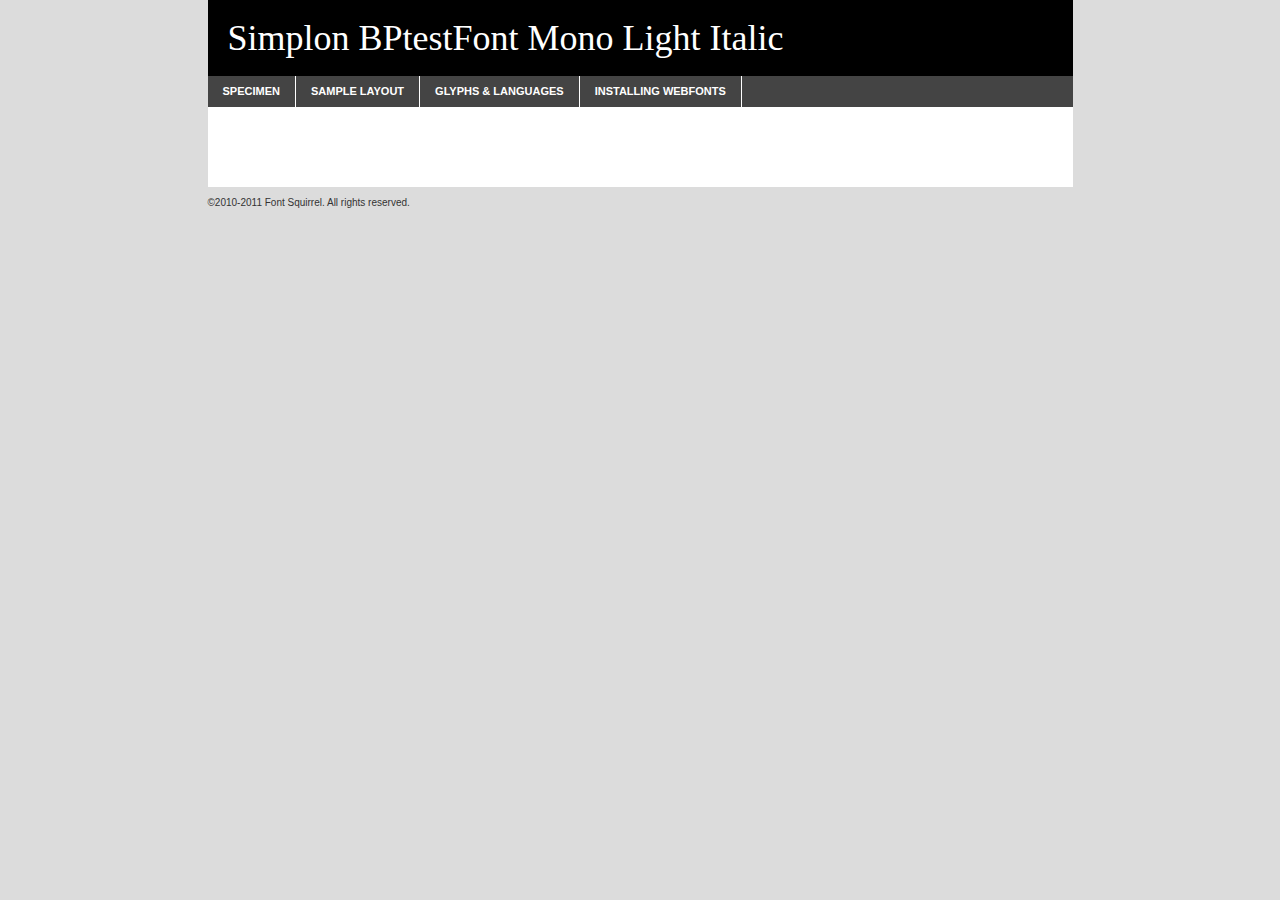
<file: fonts/font squirell generated/simplon_bptestfont_mono_light_italic-demo.html>
<!DOCTYPE html PUBLIC "-//W3C//DTD XHTML 1.0 Transitional//EN"
	"http://www.w3.org/TR/xhtml1/DTD/xhtml1-transitional.dtd">

<html xmlns="http://www.w3.org/1999/xhtml" xml:lang="en" lang="en">
<head>
	<meta http-equiv="Content-Type" content="text/html; charset=utf-8" />
	<script src="http://ajax.googleapis.com/ajax/libs/jquery/1.7.2/jquery.min.js" type="text/javascript" charset="utf-8"></script>
	<script src="specimen_files/easytabs.js" type="text/javascript" charset="utf-8"></script>
	<link rel="stylesheet" href="specimen_files/specimen_stylesheet.css" type="text/css" charset="utf-8" />
	<link rel="stylesheet" href="stylesheet.css" type="text/css" charset="utf-8" />

	<style type="text/css">
					body{
				font-family: 'simplon_bptestfont_mono_lLtIt';
							}
		</style>

	<title>Simplon BPtestFont Mono Light Italic Specimen</title>
	
	
	<script type="text/javascript" charset="utf-8">
		$(document).ready(function() {
			$('#container').easyTabs({defaultContent:1});
		});
	</script>
</head>

<body>
<div id="container">
	<div id="header">
		Simplon BPtestFont Mono Light Italic	</div>
	<ul class="tabs">
		<li><a href="#specimen">Specimen</a></li>
		<li><a href="#layout">Sample Layout</a></li>
				<li><a href="#glyphs">Glyphs &amp; Languages</a></li>
		<li><a href="#installing">Installing Webfonts</a></li>
		
	</ul>
	
	<div id="main_content">

		
			<div id="specimen">
		
				<div class="section">
					<div class="grid12 firstcol">
						<div class="huge">AaBb</div>
					</div>
				</div>
		
				<div class="section">
					<div class="glyph_range">A&#x200B;B&#x200b;C&#x200b;D&#x200b;E&#x200b;F&#x200b;G&#x200b;H&#x200b;I&#x200b;J&#x200b;K&#x200b;L&#x200b;M&#x200b;N&#x200b;O&#x200b;P&#x200b;Q&#x200b;R&#x200b;S&#x200b;T&#x200b;U&#x200b;V&#x200b;W&#x200b;X&#x200b;Y&#x200b;Z&#x200b;a&#x200b;b&#x200b;c&#x200b;d&#x200b;e&#x200b;f&#x200b;g&#x200b;h&#x200b;i&#x200b;j&#x200b;k&#x200b;l&#x200b;m&#x200b;n&#x200b;o&#x200b;p&#x200b;q&#x200b;r&#x200b;s&#x200b;t&#x200b;u&#x200b;v&#x200b;w&#x200b;x&#x200b;y&#x200b;z&#x200b;1&#x200b;2&#x200b;3&#x200b;4&#x200b;5&#x200b;6&#x200b;7&#x200b;8&#x200b;9&#x200b;0&#x200b;&amp;&#x200b;.&#x200b;,&#x200b;?&#x200b;!&#x200b;&#64;&#x200b;(&#x200b;)&#x200b;#&#x200b;$&#x200b;%&#x200b;*&#x200b;+&#x200b;-&#x200b;=&#x200b;:&#x200b;;</div>
				</div>
				<div class="section">
					<div class="grid12 firstcol">
						<table class="sample_table">
							<tr><td>10</td><td class="size10">abcdefghijklmnopqrstuvwxyzABCDEFGHIJKLMNOPQRSTUVWXYZ0123456789abcdefghijklmnopqrstuvwxyzABCDEFGHIJKLMNOPQRSTUVWXYZ0123456789abcdefghijklmnopqrstuvwxyzABCDEFGHIJKLMNOPQRSTUVWXYZ</td></tr>
							<tr><td>11</td><td class="size11">abcdefghijklmnopqrstuvwxyzABCDEFGHIJKLMNOPQRSTUVWXYZ0123456789abcdefghijklmnopqrstuvwxyzABCDEFGHIJKLMNOPQRSTUVWXYZ0123456789abcdefghijklmnopqrstuvwxyzABCDEFGHIJKLMNOPQRSTUVWXYZ</td></tr>
							<tr><td>12</td><td class="size12">abcdefghijklmnopqrstuvwxyzABCDEFGHIJKLMNOPQRSTUVWXYZ0123456789abcdefghijklmnopqrstuvwxyzABCDEFGHIJKLMNOPQRSTUVWXYZ0123456789abcdefghijklmnopqrstuvwxyzABCDEFGHIJKLMNOPQRSTUVWXYZ</td></tr>
							<tr><td>13</td><td class="size13">abcdefghijklmnopqrstuvwxyzABCDEFGHIJKLMNOPQRSTUVWXYZ0123456789abcdefghijklmnopqrstuvwxyzABCDEFGHIJKLMNOPQRSTUVWXYZ0123456789abcdefghijklmnopqrstuvwxyzABCDEFGHIJKLMNOPQRSTUVWXYZ</td></tr>
							<tr><td>14</td><td class="size14">abcdefghijklmnopqrstuvwxyzABCDEFGHIJKLMNOPQRSTUVWXYZ0123456789abcdefghijklmnopqrstuvwxyzABCDEFGHIJKLMNOPQRSTUVWXYZ0123456789abcdefghijklmnopqrstuvwxyzABCDEFGHIJKLMNOPQRSTUVWXYZ</td></tr>
							<tr><td>16</td><td class="size16">abcdefghijklmnopqrstuvwxyzABCDEFGHIJKLMNOPQRSTUVWXYZ0123456789abcdefghijklmnopqrstuvwxyzABCDEFGHIJKLMNOPQRSTUVWXYZ</td></tr>
							<tr><td>18</td><td class="size18">abcdefghijklmnopqrstuvwxyzABCDEFGHIJKLMNOPQRSTUVWXYZ0123456789abcdefghijklmnopqrstuvwxyzABCDEFGHIJKLMNOPQRSTUVWXYZ</td></tr>
							<tr><td>20</td><td class="size20">abcdefghijklmnopqrstuvwxyzABCDEFGHIJKLMNOPQRSTUVWXYZ0123456789abcdefghijklmnopqrstuvwxyzABCDEFGHIJKLMNOPQRSTUVWXYZ</td></tr>
							<tr><td>24</td><td class="size24">abcdefghijklmnopqrstuvwxyzABCDEFGHIJKLMNOPQRSTUVWXYZ0123456789abcdefghijklmnopqrstuvwxyzABCDEFGHIJKLMNOPQRSTUVWXYZ</td></tr>
							<tr><td>30</td><td class="size30">abcdefghijklmnopqrstuvwxyzABCDEFGHIJKLMNOPQRSTUVWXYZ0123456789abcdefghijklmnopqrstuvwxyzABCDEFGHIJKLMNOPQRSTUVWXYZ</td></tr>
							<tr><td>36</td><td class="size36">abcdefghijklmnopqrstuvwxyzABCDEFGHIJKLMNOPQRSTUVWXYZ0123456789abcdefghijklmnopqrstuvwxyzABCDEFGHIJKLMNOPQRSTUVWXYZ</td></tr>
							<tr><td>48</td><td class="size48">abcdefghijklmnopqrstuvwxyzABCDEFGHIJKLMNOPQRSTUVWXYZ0123456789abcdefghijklmnopqrstuvwxyzABCDEFGHIJKLMNOPQRSTUVWXYZ</td></tr>
							<tr><td>60</td><td class="size60">abcdefghijklmnopqrstuvwxyzABCDEFGHIJKLMNOPQRSTUVWXYZ0123456789abcdefghijklmnopqrstuvwxyzABCDEFGHIJKLMNOPQRSTUVWXYZ</td></tr>
							<tr><td>72</td><td class="size72">abcdefghijklmnopqrstuvwxyzABCDEFGHIJKLMNOPQRSTUVWXYZ0123456789abcdefghijklmnopqrstuvwxyzABCDEFGHIJKLMNOPQRSTUVWXYZ</td></tr>
							<tr><td>90</td><td class="size90">abcdefghijklmnopqrstuvwxyzABCDEFGHIJKLMNOPQRSTUVWXYZ0123456789abcdefghijklmnopqrstuvwxyzABCDEFGHIJKLMNOPQRSTUVWXYZ</td></tr>
						</table>
				
					</div>
			
				</div>
		
		
		
								<div class="section" id="bodycomparison">


										<div id="xheight">
				<div class="fontbody">&#xE000;&#xE000;&#xE000;&#xE000;&#xE000;&#xE000;&#xE000;&#xE000;&#xE000;&#xE000;&#xE000;&#xE000;&#xE000;&#xE000;&#xE000;&#xE000;&#xE000;&#xE000;&#xE000;&#xE000;&#xE000;&#xE000;&#xE000;&#xE000;&#xE000;&#xE000;&#xE000;&#xE000;&#xE000;&#xE000;&#xE000;&#xE000;&#xE000;&#xE000;&#xE000;&#xE000;&#xE000;&#xE000;&#xE000;&#xE000;&#xE000;&#xE000;&#xE000;&#xE000;&#xE000;&#xE000;&#xE000;&#xE000;&#xE000;&#xE000;&#xE000;&#xE000;&#xE000;&#xE000;&#xE000;&#xE000;&#xE000;&#xE000;&#xE000;&#xE000;&#xE000;&#xE000;&#xE000;&#xE000;&#xE000;&#xE000;&#xE000;&#xE000;&#xE000;&#xE000;&#xE000;&#xE000;&#xE000;&#xE000;&#xE000;&#xE000;&#xE000;&#xE000;&#xE000;&#xE000;&#xE000;&#xE000;&#xE000;&#xE000;&#xE000;&#xE000;&#xE000;&#xE000;&#xE000;&#xE000;&#xE000;&#xE000;&#xE000;&#xE000;&#xE000;&#xE000;&#xE000;&#xE000;&#xE000;body</div><div class="arialbody">body</div><div class="verdanabody">body</div><div class="georgiabody">body</div></div>
										<div class="fontbody" style="z-index:1">
											body<span>Simplon BPtestFont Mono Light Italic</span>
										</div>
										<div class="arialbody" style="z-index:1">
											body<span>Arial</span>
										</div>
										<div class="verdanabody" style="z-index:1">
											body<span>Verdana</span>
										</div>
										<div class="georgiabody" style="z-index:1">
											body<span>Georgia</span>
										</div>



								</div>
		
		
				<div class="section psample psample_row1" id="">
					
					<div class="grid2 firstcol">
						<p class="size10"><span>10.</span>Aenean lacinia bibendum nulla sed consectetur. Fusce dapibus, tellus ac cursus commodo, tortor mauris condimentum nibh, ut fermentum massa justo sit amet risus. Nullam id dolor id nibh ultricies vehicula ut id elit. Cum sociis natoque penatibus et magnis dis parturient montes, nascetur ridiculus mus. Nulla vitae elit libero, a pharetra augue.</p>
			
					</div>
					<div class="grid3">
						<p class="size11"><span>11.</span>Aenean lacinia bibendum nulla sed consectetur. Fusce dapibus, tellus ac cursus commodo, tortor mauris condimentum nibh, ut fermentum massa justo sit amet risus. Nullam id dolor id nibh ultricies vehicula ut id elit. Cum sociis natoque penatibus et magnis dis parturient montes, nascetur ridiculus mus. Nulla vitae elit libero, a pharetra augue.</p>
			
					</div>
					<div class="grid3">
						<p class="size12"><span>12.</span>Aenean lacinia bibendum nulla sed consectetur. Fusce dapibus, tellus ac cursus commodo, tortor mauris condimentum nibh, ut fermentum massa justo sit amet risus. Nullam id dolor id nibh ultricies vehicula ut id elit. Cum sociis natoque penatibus et magnis dis parturient montes, nascetur ridiculus mus. Nulla vitae elit libero, a pharetra augue.</p>
			
					</div>
					<div class="grid4">
						<p class="size13"><span>13.</span>Aenean lacinia bibendum nulla sed consectetur. Fusce dapibus, tellus ac cursus commodo, tortor mauris condimentum nibh, ut fermentum massa justo sit amet risus. Nullam id dolor id nibh ultricies vehicula ut id elit. Cum sociis natoque penatibus et magnis dis parturient montes, nascetur ridiculus mus. Nulla vitae elit libero, a pharetra augue.</p>
			
					</div>
					<div class="white_blend"></div>
					
				</div>
				<div class="section psample psample_row2" id="">
					<div class="grid3 firstcol">
						<p class="size14"><span>14.</span>Aenean lacinia bibendum nulla sed consectetur. Fusce dapibus, tellus ac cursus commodo, tortor mauris condimentum nibh, ut fermentum massa justo sit amet risus. Nullam id dolor id nibh ultricies vehicula ut id elit. Cum sociis natoque penatibus et magnis dis parturient montes, nascetur ridiculus mus. Nulla vitae elit libero, a pharetra augue.</p>
			
					</div>
					<div class="grid4">
						<p class="size16"><span>16.</span>Aenean lacinia bibendum nulla sed consectetur. Fusce dapibus, tellus ac cursus commodo, tortor mauris condimentum nibh, ut fermentum massa justo sit amet risus. Nullam id dolor id nibh ultricies vehicula ut id elit. Cum sociis natoque penatibus et magnis dis parturient montes, nascetur ridiculus mus. Nulla vitae elit libero, a pharetra augue.</p>
			
					</div>
					<div class="grid5">
						<p class="size18"><span>18.</span>Aenean lacinia bibendum nulla sed consectetur. Fusce dapibus, tellus ac cursus commodo, tortor mauris condimentum nibh, ut fermentum massa justo sit amet risus. Nullam id dolor id nibh ultricies vehicula ut id elit. Cum sociis natoque penatibus et magnis dis parturient montes, nascetur ridiculus mus. Nulla vitae elit libero, a pharetra augue.</p>
			
					</div>

					<div class="white_blend"></div>

				</div>
				
				<div class="section psample psample_row3" id="">
					<div class="grid5 firstcol">
						<p class="size20"><span>20.</span>Aenean lacinia bibendum nulla sed consectetur. Fusce dapibus, tellus ac cursus commodo, tortor mauris condimentum nibh, ut fermentum massa justo sit amet risus. Nullam id dolor id nibh ultricies vehicula ut id elit. Cum sociis natoque penatibus et magnis dis parturient montes, nascetur ridiculus mus. Nulla vitae elit libero, a pharetra augue.</p>
					</div>
					<div class="grid7">
						<p class="size24"><span>24.</span>Aenean lacinia bibendum nulla sed consectetur. Fusce dapibus, tellus ac cursus commodo, tortor mauris condimentum nibh, ut fermentum massa justo sit amet risus. Nullam id dolor id nibh ultricies vehicula ut id elit. Cum sociis natoque penatibus et magnis dis parturient montes, nascetur ridiculus mus. Nulla vitae elit libero, a pharetra augue.</p>
					</div>
					
					<div class="white_blend"></div>
					
				</div>
				
				<div class="section psample psample_row4" id="">
					<div class="grid12 firstcol">
						<p class="size30"><span>30.</span>Aenean lacinia bibendum nulla sed consectetur. Fusce dapibus, tellus ac cursus commodo, tortor mauris condimentum nibh, ut fermentum massa justo sit amet risus. Nullam id dolor id nibh ultricies vehicula ut id elit. Cum sociis natoque penatibus et magnis dis parturient montes, nascetur ridiculus mus. Nulla vitae elit libero, a pharetra augue.</p>
					</div>
					<div class="white_blend"></div>
					
				</div>
				
				
				
				<div class="section psample psample_row1 fullreverse">
					<div class="grid2 firstcol">
						<p class="size10"><span>10.</span>Aenean lacinia bibendum nulla sed consectetur. Fusce dapibus, tellus ac cursus commodo, tortor mauris condimentum nibh, ut fermentum massa justo sit amet risus. Nullam id dolor id nibh ultricies vehicula ut id elit. Cum sociis natoque penatibus et magnis dis parturient montes, nascetur ridiculus mus. Nulla vitae elit libero, a pharetra augue.</p>
			
					</div>
					<div class="grid3">
						<p class="size11"><span>11.</span>Aenean lacinia bibendum nulla sed consectetur. Fusce dapibus, tellus ac cursus commodo, tortor mauris condimentum nibh, ut fermentum massa justo sit amet risus. Nullam id dolor id nibh ultricies vehicula ut id elit. Cum sociis natoque penatibus et magnis dis parturient montes, nascetur ridiculus mus. Nulla vitae elit libero, a pharetra augue.</p>
			
					</div>
					<div class="grid3">
						<p class="size12"><span>12.</span>Aenean lacinia bibendum nulla sed consectetur. Fusce dapibus, tellus ac cursus commodo, tortor mauris condimentum nibh, ut fermentum massa justo sit amet risus. Nullam id dolor id nibh ultricies vehicula ut id elit. Cum sociis natoque penatibus et magnis dis parturient montes, nascetur ridiculus mus. Nulla vitae elit libero, a pharetra augue.</p>
			
					</div>
					<div class="grid4">
						<p class="size13"><span>13.</span>Aenean lacinia bibendum nulla sed consectetur. Fusce dapibus, tellus ac cursus commodo, tortor mauris condimentum nibh, ut fermentum massa justo sit amet risus. Nullam id dolor id nibh ultricies vehicula ut id elit. Cum sociis natoque penatibus et magnis dis parturient montes, nascetur ridiculus mus. Nulla vitae elit libero, a pharetra augue.</p>
			
					</div>
					<div class="black_blend"></div>
					
				</div>
				
				<div class="section psample psample_row2 fullreverse">
					<div class="grid3 firstcol">
						<p class="size14"><span>14.</span>Aenean lacinia bibendum nulla sed consectetur. Fusce dapibus, tellus ac cursus commodo, tortor mauris condimentum nibh, ut fermentum massa justo sit amet risus. Nullam id dolor id nibh ultricies vehicula ut id elit. Cum sociis natoque penatibus et magnis dis parturient montes, nascetur ridiculus mus. Nulla vitae elit libero, a pharetra augue.</p>
			
					</div>
					<div class="grid4">
						<p class="size16"><span>16.</span>Aenean lacinia bibendum nulla sed consectetur. Fusce dapibus, tellus ac cursus commodo, tortor mauris condimentum nibh, ut fermentum massa justo sit amet risus. Nullam id dolor id nibh ultricies vehicula ut id elit. Cum sociis natoque penatibus et magnis dis parturient montes, nascetur ridiculus mus. Nulla vitae elit libero, a pharetra augue.</p>
			
					</div>
					<div class="grid5">
						<p class="size18"><span>18.</span>Aenean lacinia bibendum nulla sed consectetur. Fusce dapibus, tellus ac cursus commodo, tortor mauris condimentum nibh, ut fermentum massa justo sit amet risus. Nullam id dolor id nibh ultricies vehicula ut id elit. Cum sociis natoque penatibus et magnis dis parturient montes, nascetur ridiculus mus. Nulla vitae elit libero, a pharetra augue.</p>
			
					</div>
					<div class="black_blend"></div>

				</div>
				
				<div class="section psample fullreverse psample_row3" id="">
					<div class="grid5 firstcol">
						<p class="size20"><span>20.</span>Aenean lacinia bibendum nulla sed consectetur. Fusce dapibus, tellus ac cursus commodo, tortor mauris condimentum nibh, ut fermentum massa justo sit amet risus. Nullam id dolor id nibh ultricies vehicula ut id elit. Cum sociis natoque penatibus et magnis dis parturient montes, nascetur ridiculus mus. Nulla vitae elit libero, a pharetra augue.</p>
					</div>
					<div class="grid7">
						<p class="size24"><span>24.</span>Aenean lacinia bibendum nulla sed consectetur. Fusce dapibus, tellus ac cursus commodo, tortor mauris condimentum nibh, ut fermentum massa justo sit amet risus. Nullam id dolor id nibh ultricies vehicula ut id elit. Cum sociis natoque penatibus et magnis dis parturient montes, nascetur ridiculus mus. Nulla vitae elit libero, a pharetra augue.</p>
					</div>
					
					<div class="black_blend"></div>
					
				</div>
				
				<div class="section psample fullreverse psample_row4" id="" style="border-bottom: 20px #000 solid;">
					<div class="grid12 firstcol">
						<p class="size30"><span>30.</span>Aenean lacinia bibendum nulla sed consectetur. Fusce dapibus, tellus ac cursus commodo, tortor mauris condimentum nibh, ut fermentum massa justo sit amet risus. Nullam id dolor id nibh ultricies vehicula ut id elit. Cum sociis natoque penatibus et magnis dis parturient montes, nascetur ridiculus mus. Nulla vitae elit libero, a pharetra augue.</p>
					</div>
					<div class="black_blend"></div>
					
				</div>
				
				
				
				
			</div>
			
			<div id="layout">
				
				<div class="section">
					
					<div class="grid12 firstcol">
						<h1>Lorem Ipsum Dolor</h1>
						<h2>Etiam porta sem malesuada magna mollis euismod</h2>
						
						<p class="byline">By <a href="#link">Aenean Lacinia</a></p>
					</div>
				</div>
				<div class="section">
					<div class="grid8 firstcol">
						<p class="large">Donec sed odio dui. Morbi leo risus, porta ac consectetur ac, vestibulum at eros. Fusce dapibus, tellus ac cursus commodo, tortor mauris condimentum nibh, ut fermentum massa justo sit amet risus. </p>

						
						<h3>Pellentesque ornare sem</h3>

						<p>Maecenas sed diam eget risus varius blandit sit amet non magna. Maecenas faucibus mollis interdum. Donec ullamcorper nulla non metus auctor fringilla. Nullam id dolor id nibh ultricies vehicula ut id elit. Nullam id dolor id nibh ultricies vehicula ut id elit. </p>

						<p>Aenean eu leo quam. Pellentesque ornare sem lacinia quam venenatis vestibulum. Lorem ipsum dolor sit amet, consectetur adipiscing elit. Cum sociis natoque penatibus et magnis dis parturient montes, nascetur ridiculus mus. </p>

						<p>Nulla vitae elit libero, a pharetra augue. Praesent commodo cursus magna, vel scelerisque nisl consectetur et. Aenean lacinia bibendum nulla sed consectetur. </p>

						<p>Nullam quis risus eget urna mollis ornare vel eu leo. Nullam quis risus eget urna mollis ornare vel eu leo. Maecenas sed diam eget risus varius blandit sit amet non magna. Donec ullamcorper nulla non metus auctor fringilla. </p>

						<h3>Cras mattis consectetur</h3>

						<p>Aenean eu leo quam. Pellentesque ornare sem lacinia quam venenatis vestibulum. Aenean lacinia bibendum nulla sed consectetur. Integer posuere erat a ante venenatis dapibus posuere velit aliquet. Cras mattis consectetur purus sit amet fermentum. </p>

						<p>Nullam id dolor id nibh ultricies vehicula ut id elit. Nullam quis risus eget urna mollis ornare vel eu leo. Cras mattis consectetur purus sit amet fermentum.</p>
					</div>
					
					<div class="grid4 sidebar">
						
						<div class="box reverse">
							<p class="last">Nullam quis risus eget urna mollis ornare vel eu leo. Donec ullamcorper nulla non metus auctor fringilla. Cras mattis consectetur purus sit amet fermentum. Sed posuere consectetur est at lobortis. Lorem ipsum dolor sit amet, consectetur adipiscing elit. </p>
						</div>
						
						<p class="caption">Maecenas sed diam eget risus varius.</p>

						<p>Vestibulum id ligula porta felis euismod semper. Integer posuere erat a ante venenatis dapibus posuere velit aliquet. Vestibulum id ligula porta felis euismod semper. Sed posuere consectetur est at lobortis. Maecenas sed diam eget risus varius blandit sit amet non magna. Fusce dapibus, tellus ac cursus commodo, tortor mauris condimentum nibh, ut fermentum massa justo sit amet risus. </p>

					

						<p>Duis mollis, est non commodo luctus, nisi erat porttitor ligula, eget lacinia odio sem nec elit. Aenean lacinia bibendum nulla sed consectetur. Vivamus sagittis lacus vel augue laoreet rutrum faucibus dolor auctor. Aenean lacinia bibendum nulla sed consectetur. Nullam quis risus eget urna mollis ornare vel eu leo. </p>

						<p>Praesent commodo cursus magna, vel scelerisque nisl consectetur et. Donec ullamcorper nulla non metus auctor fringilla. Maecenas faucibus mollis interdum. Fusce dapibus, tellus ac cursus commodo, tortor mauris condimentum nibh, ut fermentum massa justo sit amet risus. </p>

					</div>
				</div>
				
			</div>


			



		<div id="glyphs">
			<div class="section">
				<div class="grid12 firstcol">
			
				<h1>Language Support</h1>
				<p>The subset of Simplon BPtestFont Mono Light Italic in this kit supports the following languages:<br />
			
					Albanian, Dutch, English, Estonian, Italian, Malagasy, Swedish				</p>
				<h1>Glyph Chart</h1>
				<p>The subset of Simplon BPtestFont Mono Light Italic in this kit includes all the glyphs listed below. Unicode entities are included above each glyph to help you insert individual characters into your layout.</p>
				<div id="glyph_chart">
			
																														 <div><p>&amp;#13;</p>&#13;</div>
																				 <div><p>&amp;#32;</p>&#32;</div>
																				 <div><p>&amp;#39;</p>&#39;</div>
																				 <div><p>&amp;#44;</p>&#44;</div>
																				 <div><p>&amp;#45;</p>&#45;</div>
																				 <div><p>&amp;#46;</p>&#46;</div>
																				 <div><p>&amp;#65;</p>&#65;</div>
																				 <div><p>&amp;#66;</p>&#66;</div>
																				 <div><p>&amp;#67;</p>&#67;</div>
																				 <div><p>&amp;#68;</p>&#68;</div>
																				 <div><p>&amp;#69;</p>&#69;</div>
																				 <div><p>&amp;#70;</p>&#70;</div>
																				 <div><p>&amp;#71;</p>&#71;</div>
																				 <div><p>&amp;#72;</p>&#72;</div>
																				 <div><p>&amp;#73;</p>&#73;</div>
																				 <div><p>&amp;#74;</p>&#74;</div>
																				 <div><p>&amp;#75;</p>&#75;</div>
																				 <div><p>&amp;#76;</p>&#76;</div>
																				 <div><p>&amp;#77;</p>&#77;</div>
																				 <div><p>&amp;#78;</p>&#78;</div>
																				 <div><p>&amp;#79;</p>&#79;</div>
																				 <div><p>&amp;#80;</p>&#80;</div>
																				 <div><p>&amp;#81;</p>&#81;</div>
																				 <div><p>&amp;#82;</p>&#82;</div>
																				 <div><p>&amp;#83;</p>&#83;</div>
																				 <div><p>&amp;#84;</p>&#84;</div>
																				 <div><p>&amp;#85;</p>&#85;</div>
																				 <div><p>&amp;#86;</p>&#86;</div>
																				 <div><p>&amp;#87;</p>&#87;</div>
																				 <div><p>&amp;#88;</p>&#88;</div>
																				 <div><p>&amp;#89;</p>&#89;</div>
																				 <div><p>&amp;#90;</p>&#90;</div>
																				 <div><p>&amp;#97;</p>&#97;</div>
																				 <div><p>&amp;#98;</p>&#98;</div>
																				 <div><p>&amp;#99;</p>&#99;</div>
																				 <div><p>&amp;#100;</p>&#100;</div>
																				 <div><p>&amp;#101;</p>&#101;</div>
																				 <div><p>&amp;#102;</p>&#102;</div>
																				 <div><p>&amp;#103;</p>&#103;</div>
																				 <div><p>&amp;#104;</p>&#104;</div>
																				 <div><p>&amp;#105;</p>&#105;</div>
																				 <div><p>&amp;#106;</p>&#106;</div>
																				 <div><p>&amp;#107;</p>&#107;</div>
																				 <div><p>&amp;#108;</p>&#108;</div>
																				 <div><p>&amp;#109;</p>&#109;</div>
																				 <div><p>&amp;#110;</p>&#110;</div>
																				 <div><p>&amp;#111;</p>&#111;</div>
																				 <div><p>&amp;#112;</p>&#112;</div>
																				 <div><p>&amp;#113;</p>&#113;</div>
																				 <div><p>&amp;#114;</p>&#114;</div>
																				 <div><p>&amp;#115;</p>&#115;</div>
																				 <div><p>&amp;#116;</p>&#116;</div>
																				 <div><p>&amp;#117;</p>&#117;</div>
																				 <div><p>&amp;#118;</p>&#118;</div>
																				 <div><p>&amp;#119;</p>&#119;</div>
																				 <div><p>&amp;#120;</p>&#120;</div>
																				 <div><p>&amp;#121;</p>&#121;</div>
																				 <div><p>&amp;#122;</p>&#122;</div>
																				 <div><p>&amp;#160;</p>&#160;</div>
																				 <div><p>&amp;#173;</p>&#173;</div>
																				 <div><p>&amp;#192;</p>&#192;</div>
																				 <div><p>&amp;#193;</p>&#193;</div>
																				 <div><p>&amp;#194;</p>&#194;</div>
																				 <div><p>&amp;#195;</p>&#195;</div>
																				 <div><p>&amp;#196;</p>&#196;</div>
																				 <div><p>&amp;#197;</p>&#197;</div>
																				 <div><p>&amp;#199;</p>&#199;</div>
																				 <div><p>&amp;#200;</p>&#200;</div>
																				 <div><p>&amp;#201;</p>&#201;</div>
																				 <div><p>&amp;#202;</p>&#202;</div>
																				 <div><p>&amp;#203;</p>&#203;</div>
																				 <div><p>&amp;#204;</p>&#204;</div>
																				 <div><p>&amp;#205;</p>&#205;</div>
																				 <div><p>&amp;#206;</p>&#206;</div>
																				 <div><p>&amp;#207;</p>&#207;</div>
																				 <div><p>&amp;#209;</p>&#209;</div>
																				 <div><p>&amp;#210;</p>&#210;</div>
																				 <div><p>&amp;#211;</p>&#211;</div>
																				 <div><p>&amp;#212;</p>&#212;</div>
																				 <div><p>&amp;#213;</p>&#213;</div>
																				 <div><p>&amp;#214;</p>&#214;</div>
																				 <div><p>&amp;#217;</p>&#217;</div>
																				 <div><p>&amp;#218;</p>&#218;</div>
																				 <div><p>&amp;#219;</p>&#219;</div>
																				 <div><p>&amp;#220;</p>&#220;</div>
																				 <div><p>&amp;#221;</p>&#221;</div>
																				 <div><p>&amp;#224;</p>&#224;</div>
																				 <div><p>&amp;#225;</p>&#225;</div>
																				 <div><p>&amp;#226;</p>&#226;</div>
																				 <div><p>&amp;#227;</p>&#227;</div>
																				 <div><p>&amp;#228;</p>&#228;</div>
																				 <div><p>&amp;#229;</p>&#229;</div>
																				 <div><p>&amp;#231;</p>&#231;</div>
																				 <div><p>&amp;#232;</p>&#232;</div>
																				 <div><p>&amp;#233;</p>&#233;</div>
																				 <div><p>&amp;#234;</p>&#234;</div>
																				 <div><p>&amp;#235;</p>&#235;</div>
																				 <div><p>&amp;#236;</p>&#236;</div>
																				 <div><p>&amp;#237;</p>&#237;</div>
																				 <div><p>&amp;#238;</p>&#238;</div>
																				 <div><p>&amp;#239;</p>&#239;</div>
																				 <div><p>&amp;#241;</p>&#241;</div>
																				 <div><p>&amp;#242;</p>&#242;</div>
																				 <div><p>&amp;#243;</p>&#243;</div>
																				 <div><p>&amp;#244;</p>&#244;</div>
																				 <div><p>&amp;#245;</p>&#245;</div>
																				 <div><p>&amp;#246;</p>&#246;</div>
																				 <div><p>&amp;#249;</p>&#249;</div>
																				 <div><p>&amp;#250;</p>&#250;</div>
																				 <div><p>&amp;#251;</p>&#251;</div>
																				 <div><p>&amp;#252;</p>&#252;</div>
																				 <div><p>&amp;#253;</p>&#253;</div>
																				 <div><p>&amp;#255;</p>&#255;</div>
																				 <div><p>&amp;#352;</p>&#352;</div>
																				 <div><p>&amp;#353;</p>&#353;</div>
																				 <div><p>&amp;#376;</p>&#376;</div>
																				 <div><p>&amp;#381;</p>&#381;</div>
																				 <div><p>&amp;#382;</p>&#382;</div>
																				 <div><p>&amp;#8192;</p>&#8192;</div>
																				 <div><p>&amp;#8193;</p>&#8193;</div>
																				 <div><p>&amp;#8194;</p>&#8194;</div>
																				 <div><p>&amp;#8195;</p>&#8195;</div>
																				 <div><p>&amp;#8196;</p>&#8196;</div>
																				 <div><p>&amp;#8197;</p>&#8197;</div>
																				 <div><p>&amp;#8198;</p>&#8198;</div>
																				 <div><p>&amp;#8199;</p>&#8199;</div>
																				 <div><p>&amp;#8200;</p>&#8200;</div>
																				 <div><p>&amp;#8201;</p>&#8201;</div>
																				 <div><p>&amp;#8202;</p>&#8202;</div>
																				 <div><p>&amp;#8208;</p>&#8208;</div>
																				 <div><p>&amp;#8209;</p>&#8209;</div>
																				 <div><p>&amp;#8210;</p>&#8210;</div>
																				 <div><p>&amp;#8211;</p>&#8211;</div>
																				 <div><p>&amp;#8212;</p>&#8212;</div>
																				 <div><p>&amp;#8239;</p>&#8239;</div>
																				 <div><p>&amp;#8287;</p>&#8287;</div>
																				 <div><p>&amp;#57344;</p>&#57344;</div>
																												</div>	
				</div>
		
		
			</div>
		</div>
		
		
		<div id="specs">
			
		</div>
	
		<div id="installing">
			<div class="section">
				<div class="grid7 firstcol">
					<h1>Installing Webfonts</h1>
					
					<p>Webfonts are supported by all major browser platforms but not all in the same way. There are currently four different font formats that must be included in order to target all browsers. This includes TTF, WOFF, EOT and SVG.</p>
					
					<h2>1. Upload your webfonts</h2>
					<p>You must upload your webfont kit to your website. They should be in or near the same directory as your CSS files.</p>
					
					<h2>2. Include the webfont stylesheet</h2>
					<p>A special CSS @font-face declaration helps the various browsers select the appropriate font it needs without causing you a bunch of headaches. Learn more about this syntax by reading the <a href="http://www.fontspring.com/blog/further-hardening-of-the-bulletproof-syntax">Fontspring blog post</a> about it. The code for it is as follows:</p>


<code>
@font-face{ 
	font-family: 'MyWebFont';
	src: url('WebFont.eot');
	src: url('WebFont.eot?#iefix') format('embedded-opentype'),
	     url('WebFont.woff') format('woff'),
	     url('WebFont.ttf') format('truetype'),
	     url('WebFont.svg#webfont') format('svg');
}
</code>

	<p>We've already gone ahead and generated the code for you. All you have to do is link to the stylesheet in your HTML, like this:</p>
	<code>&lt;link rel=&quot;stylesheet&quot; href=&quot;stylesheet.css&quot; type=&quot;text/css&quot; charset=&quot;utf-8&quot; /&gt;</code>

					<h2>3. Modify your own stylesheet</h2>
					<p>To take advantage of your new fonts, you must tell your stylesheet to use them. Look at the original @font-face declaration above and find the property called "font-family." The name linked there will be what you use to reference the font. Prepend that webfont name to the font stack in the "font-family" property, inside the selector you want to change. For example:</p>
<code>p { font-family: 'WebFont', Arial, sans-serif; }</code>

<h2>4. Test</h2>
<p>Getting webfonts to work cross-browser <em>can</em> be tricky. Use the information in the sidebar to help you if you find that fonts aren't loading in a particular browser.</p>
				</div>
				
				<div class="grid5 sidebar">
					<div class="box">
						<h2>Troubleshooting<br />Font-Face Problems</h2>
						<p>Having trouble getting your webfonts to load in your new website? Here are some tips to sort out what might be the problem.</p>

						<h3>Fonts not showing in any browser</h3>

						<p>This sounds like you need to work on the plumbing. You either did not upload the fonts to the correct directory, or you did not link the fonts properly in the CSS. If you've confirmed that all this is correct and you still have a problem, take a look at your .htaccess file and see if requests are getting intercepted.</p>

						<h3>Fonts not loading in iPhone or iPad</h3>

						<p>The most common problem here is that you are serving the fonts from an IIS server. IIS refuses to serve files that have unknown MIME types. If that is the case, you must set the MIME type for SVG to "image/svg+xml" in the server settings. Follow these instructions from Microsoft if you need help.</p>

						<h3>Fonts not loading in Firefox</h3>

						<p>The primary reason for this failure? You are still using a version Firefox older than 3.5. So upgrade already! If that isn't it, then you are very likely serving fonts from a different domain. Firefox requires that all font assets be served from the same domain. Lastly it is possible that you need to add WOFF to your list of MIME types (if you are serving via IIS.)</p>

						<h3>Fonts not loading in IE</h3>

						<p>Are you looking at Internet Explorer on an actual Windows machine or are you cheating by using a service like Adobe BrowserLab? Many of these screenshot services do not render @font-face for IE. Best to test it on a real machine.</p>

						<h3>Fonts not loading in IE9</h3>

						<p>IE9, like Firefox, requires that fonts be served from the same domain as the website. Make sure that is the case.</p>
					</div>
				</div>
			</div>
			
		</div>
	
	</div>
	<div id="footer">
		<p>&copy;2010-2011 Font Squirrel. All rights reserved.</p>
	</div>
</div>
</body>
</html>
</file>
<file: css/fonts.css>
@font-face {
    font-family: 'nereknu-mono-bold-italic';
    src: url('simplon_bptestfont_mono_bold_italic-webfont.eot');
    }

@font-face {
    font-family: 'nereknu-mono-bold-italic';
    src: url([data-uri]) format('woff'),
         url('simplon_bptestfont_mono_bold_italic-webfont.ttf') format('truetype'),
         url('simplon_bptestfont_mono_bold_italic-webfont.svg#simplon_bptestfont_mono_bBdIt') format('svg');
    font-weight: bold;
    font-style: italic;

}




@font-face {
    font-family: 'nereknu-mono-bold';
    src: url('simplon_bptestfont_mono_bold-webfont.eot');
    }

@font-face {
    font-family: 'nereknu-mono-bold';
    src: url([data-uri]) format('woff'),
         url('simplon_bptestfont_mono_bold-webfont.ttf') format('truetype'),
         url('simplon_bptestfont_mono_bold-webfont.svg#simplon_bptestfont_mono_bolBd') format('svg');
    font-weight: bold;
    font-style: normal;

}




@font-face {
    font-family: 'nereknu-mono-light-italic';
    src: url('simplon_bptestfont_mono_light_italic-webfont.eot');
    }

@font-face {
    font-family: 'nereknu-mono-light-italic';
    src: url([data-uri]) format('woff'),
         url('simplon_bptestfont_mono_light_italic-webfont.ttf') format('truetype'),
         url('simplon_bptestfont_mono_light_italic-webfont.svg#simplon_bptestfont_mono_lLtIt') format('svg');
    font-weight: normal;
    font-style: italic;

}




@font-face {
    font-family: 'nereknu-mono-light';
    src: url('simplon_bptestfont_mono_light-webfont.eot');
    }

@font-face {
    font-family: 'nereknu-mono-light';
    src: url([data-uri]) format('woff'),
         url('simplon_bptestfont_mono_light-webfont.ttf') format('truetype'),
         url('simplon_bptestfont_mono_light-webfont.svg#simplon_bptestfont_mono_ligLt') format('svg');
    font-weight: normal;
    font-style: normal;

}
</file>
<file: css/main.css>
/*
 * HTML5 Boilerplate
 *
 * What follows is the result of much research on cross-browser styling.
 * Credit left inline and big thanks to Nicolas Gallagher, Jonathan Neal,
 * Kroc Camen, and the H5BP dev community and team.
 */

/* ==========================================================================
   Base styles: opinionated defaults
   ========================================================================== */

html,
button,
input,
select,
textarea {
    color: #222;
}

body {
    font-size: 1em;
    line-height: 1.4;
}

/*
 * Remove text-shadow in selection highlight: h5bp.com/i
 * These selection declarations have to be separate.
 * Customize the background color to match your design.
 */

::-moz-selection {
    background: #b3d4fc;
    text-shadow: none;
}

::selection {
    background: #b3d4fc;
    text-shadow: none;
}

/*
 * A better looking default horizontal rule
 */

hr {
    display: block;
    height: 1px;
    border: 0;
    border-top: 1px solid #ccc;
    margin: 1em 0;
    padding: 0;
}

/*
 * Remove the gap between images and the bottom of their containers: h5bp.com/i/440
 */

img {
    vertical-align: middle;
}

/*
 * Remove default fieldset styles.
 */

fieldset {
    border: 0;
    margin: 0;
    padding: 0;
}

/*
 * Allow only vertical resizing of textareas.
 */

textarea {
    resize: vertical;
}

/* ==========================================================================
   Chrome Frame prompt
   ========================================================================== */

.chromeframe {
    margin: 0.2em 0;
    background: #ccc;
    color: #000;
    padding: 0.2em 0;
}

/* ==========================================================================
   Author's custom styles
   ========================================================================== */

html {}
   
body {
	color: white;
	font: normal normal 24px/32px "nereknu-mono-light", monospace;
	overflow: hidden;
}

.page {
	height: 100%;
	position: absolute; top: 0; left: 0;
	width:100%;
	z-index: 1;
}


.content {padding: 50px;}


#intro {
	background-color: #0033CC;
}

#projects {
	background-color: black;
	left: -100%;
	z-index: 2;
}

#contact {
	background-color: white;
	color: #333;
	top: 100%;
	z-index: 2;
}


	#intro .content  {
		color: white;
		padding: 0;
		position: absolute; top: 50%; left: 50%;
		height: 300px;
		margin: -150px 0 0 -15%;
		text-align: center;
		width: 30%;
	}
	
	#projects ul {list-style: none; padding: 0; margin: 0;}
	#projects li.first {} 
	#projects a {color: white;}
	
	#projects li, 
	#contact p {font-size: 40px; line-height: 48px;}
	
.menu-link {position: absolute; text-transform: uppercase; color: white; z-index: 3;}
.menu-link.clients {top:50px; left: 50px;}
.menu-link.blog {top:50px; right: 50px;}
.menu-link.contact {bottom: 50px; right: 50px;}

.menu-link.back {top:50px; right: 50px;}



body.contact,
body.contact a {	color: #333;}



/* ==========================================================================
   Helper classes
   ========================================================================== */

/*
 * Image replacement
 */

.ir {
    background-color: transparent;
    border: 0;
    overflow: hidden;
    /* IE 6/7 fallback */
    *text-indent: -9999px;
}

.ir:before {
    content: "";
    display: block;
    width: 0;
    height: 100%;
}

/*
 * Hide from both screenreaders and browsers: h5bp.com/u
 */

.hidden {
    display: none !important;
    visibility: hidden;
}

/*
 * Hide only visually, but have it available for screenreaders: h5bp.com/v
 */

.visuallyhidden {
    border: 0;
    clip: rect(0 0 0 0);
    height: 1px;
    margin: -1px;
    overflow: hidden;
    padding: 0;
    position: absolute;
    width: 1px;
}

/*
 * Extends the .visuallyhidden class to allow the element to be focusable
 * when navigated to via the keyboard: h5bp.com/p
 */

.visuallyhidden.focusable:active,
.visuallyhidden.focusable:focus {
    clip: auto;
    height: auto;
    margin: 0;
    overflow: visible;
    position: static;
    width: auto;
}

/*
 * Hide visually and from screenreaders, but maintain layout
 */

.invisible {
    visibility: hidden;
}

/*
 * Clearfix: contain floats
 *
 * For modern browsers
 * 1. The space content is one way to avoid an Opera bug when the
 *    `contenteditable` attribute is included anywhere else in the document.
 *    Otherwise it causes space to appear at the top and bottom of elements
 *    that receive the `clearfix` class.
 * 2. The use of `table` rather than `block` is only necessary if using
 *    `:before` to contain the top-margins of child elements.
 */

.clearfix:before,
.clearfix:after {
    content: " "; /* 1 */
    display: table; /* 2 */
}

.clearfix:after {
    clear: both;
}

/*
 * For IE 6/7 only
 * Include this rule to trigger hasLayout and contain floats.
 */

.clearfix {
    *zoom: 1;
}

/* ==========================================================================
   EXAMPLE Media Queries for Responsive Design.
   Theses examples override the primary ('mobile first') styles.
   Modify as content requires.
   ========================================================================== */

@media only screen and (min-width: 35em) {
    /* Style adjustments for viewports that meet the condition */
}

@media only screen and (-webkit-min-device-pixel-ratio: 1.5),
       only screen and (min-resolution: 144dpi) {
    /* Style adjustments for high resolution devices */
}

/* ==========================================================================
   Print styles.
   Inlined to avoid required HTTP connection: h5bp.com/r
   ========================================================================== */

@media print {
    * {
        background: transparent !important;
        color: #000 !important; /* Black prints faster: h5bp.com/s */
        box-shadow: none !important;
        text-shadow: none !important;
    }

    a,
    a:visited {
        text-decoration: underline;
    }

    a[href]:after {
        content: " (" attr(href) ")";
    }

    abbr[title]:after {
        content: " (" attr(title) ")";
    }

    /*
     * Don't show links for images, or javascript/internal links
     */

    .ir a:after,
    a[href^="javascript:"]:after,
    a[href^="#"]:after {
        content: "";
    }

    pre,
    blockquote {
        border: 1px solid #999;
        page-break-inside: avoid;
    }

    thead {
        display: table-header-group; /* h5bp.com/t */
    }

    tr,
    img {
        page-break-inside: avoid;
    }

    img {
        max-width: 100% !important;
    }

    @page {
        margin: 0.5cm;
    }

    p,
    h2,
    h3 {
        orphans: 3;
        widows: 3;
    }

    h2,
    h3 {
        page-break-after: avoid;
    }
}
</file>
<file: fonts/font squirell generated/stylesheet.css>
@font-face {
    font-family: 'simplon_bptestfont_mono_bBdIt';
    src: url('simplon_bptestfont_mono_bold_italic-webfont.eot');
    }

@font-face {
    font-family: 'simplon_bptestfont_mono_bBdIt';
    src: url([data-uri]) format('woff'),
         url('simplon_bptestfont_mono_bold_italic-webfont.ttf') format('truetype'),
         url('simplon_bptestfont_mono_bold_italic-webfont.svg#simplon_bptestfont_mono_bBdIt') format('svg');
    font-weight: bold;
    font-style: italic;

}




@font-face {
    font-family: 'simplon_bptestfont_mono_bolBd';
    src: url('simplon_bptestfont_mono_bold-webfont.eot');
    }

@font-face {
    font-family: 'simplon_bptestfont_mono_bolBd';
    src: url([data-uri]) format('woff'),
         url('simplon_bptestfont_mono_bold-webfont.ttf') format('truetype'),
         url('simplon_bptestfont_mono_bold-webfont.svg#simplon_bptestfont_mono_bolBd') format('svg');
    font-weight: bold;
    font-style: normal;

}




@font-face {
    font-family: 'simplon_bptestfont_mono_lLtIt';
    src: url('simplon_bptestfont_mono_light_italic-webfont.eot');
    }

@font-face {
    font-family: 'simplon_bptestfont_mono_lLtIt';
    src: url([data-uri]) format('woff'),
         url('simplon_bptestfont_mono_light_italic-webfont.ttf') format('truetype'),
         url('simplon_bptestfont_mono_light_italic-webfont.svg#simplon_bptestfont_mono_lLtIt') format('svg');
    font-weight: normal;
    font-style: italic;

}




@font-face {
    font-family: 'simplon_bptestfont_mono_ligLt';
    src: url('simplon_bptestfont_mono_light-webfont.eot');
    }

@font-face {
    font-family: 'simplon_bptestfont_mono_ligLt';
    src: url([data-uri]) format('woff'),
         url('simplon_bptestfont_mono_light-webfont.ttf') format('truetype'),
         url('simplon_bptestfont_mono_light-webfont.svg#simplon_bptestfont_mono_ligLt') format('svg');
    font-weight: normal;
    font-style: normal;

}
</file>
<file: fonts/font squirell generated/specimen_files/specimen_stylesheet.css>
@import url('grid_12-825-55-15.css');

/*  
	CSS Reset by Eric Meyer - Released under Public Domain
    http://meyerweb.com/eric/tools/css/reset/
*/
html, body, div, span, applet, object, iframe,
h1, h2, h3, h4, h5, h6, p, blockquote, pre,
a, abbr, acronym, address, big, cite, code,
del, dfn, em, font, img, ins, kbd, q, s, samp,
small, strike, strong, sub, sup, tt, var,
b, u, i, center, dl, dt, dd, ol, ul, li,
fieldset, form, label, legend, table, 
caption, tbody, tfoot, thead, tr, th, td 
                  {margin: 0;padding: 0;border: 0;outline: 0;
                  font-size: 100%;vertical-align: baseline;
                  background: transparent;}
body              {line-height: 1;}
ol, ul            {list-style: none;}
blockquote, q     {quotes: none;}
blockquote:before, blockquote:after,
q:before, q:after {content: '';	content: none;}
:focus            {outline: 0;}
ins               {text-decoration: none;}
del               {text-decoration: line-through;}
table             {border-collapse: collapse;border-spacing: 0;}




body {
	color: #000;
	background-color: #dcdcdc;
}

a {
	text-decoration: none;
	color: #1883ba;
}

h1{
	font-size: 32px;
	font-weight: normal;
	font-style: normal;
	margin-bottom: 18px;
}

h2{
	font-size: 18px;
}

#container {
	width: 865px;
	margin: 0px auto;
}


#header {
	padding: 20px;
	font-size: 36px;
	background-color: #000;
	color: #fff;
}

#header span {
	color: #666;
}
#main_content {
	background-color: #fff;
	padding: 60px 20px 20px;
}


#footer p {
	margin: 0;
	padding-top: 10px;
	padding-bottom: 50px;
	color: #333;
	font: 10px Arial, sans-serif;
}

.tabs {
	width: 100%;
	height: 31px;
	background-color: #444;
}
.tabs li {
	float:  left;
	margin: 0;
	overflow: hidden;
	background-color: #444;
}
.tabs li a {
	display: block;
	color: #fff;
	text-decoration: none;
	font: bold 11px/11px 'Arial';
	text-transform: uppercase;
	padding: 10px 15px;
	border-right: 1px solid #fff;
}

.tabs li a:hover {
		background-color: #00b3ff;

}

.tabs li.active a {
	color:  #000;
	background-color: #fff;
}



div.huge {
	
	font-size: 300px;
	line-height: 1em;
	padding: 0;
	letter-spacing: -.02em;
	overflow: hidden;
}
div.glyph_range {
	font-size: 72px;
	line-height: 1.1em;
}

.size10{ font-size: 10px; }
.size11{ font-size: 11px; }
.size12{ font-size: 12px; }
.size13{ font-size: 13px; }
.size14{ font-size: 14px; }
.size16{ font-size: 16px; }
.size18{ font-size: 18px; }
.size20{ font-size: 20px; }
.size24{ font-size: 24px; }
.size30{ font-size: 30px; }
.size36{ font-size: 36px; }
.size48{ font-size: 48px; }
.size60{ font-size: 60px; }
.size72{ font-size: 72px; }
.size90{ font-size: 90px; }


.psample_row1 {	height: 120px;}
.psample_row1 {	height: 120px;}
.psample_row2 {	height: 160px;}
.psample_row3 {	height: 160px;}
.psample_row4 {	height: 160px;}

.psample {
	overflow: hidden;
	position: relative;
}
.psample p {
	line-height: 1.3em;
	display: block;
	overflow: hidden;
	margin: 0;
}

.psample span {
	margin-right: .5em;
}

.white_blend {
	width: 100%;
	height: 61px;
	background-image: url([data-uri]);
	position: absolute;
	bottom: 0;
}
.black_blend {
	width: 100%;
	height: 61px;
	background-image: url([data-uri]);
	position: absolute;
	bottom: 0;
}
.fullreverse {
	background:  #000 !important;
	color:  #fff !important;
	margin-left: -20px;
	padding-left: 20px;
	margin-right: -20px;
	padding-right: 20px;
	padding: 20px;
	margin-bottom:0;
}


.sample_table td {
	padding-top: 3px;
	padding-bottom:5px;
	padding-left: 5px;
	vertical-align: middle;
	line-height: 1.2em;
}

.sample_table td:first-child {
	background-color: #eee;
	text-align: right;
	padding-right: 5px;
	padding-left: 0;
	padding: 5px;
	font: 11px/12px "Courier New", Courier, mono;
}

code {
	white-space: pre;
	background-color: #eee;
	display: block;
	padding: 10px;
	margin-bottom: 18px;
	overflow: auto;
}


.bottom,.last 	{margin-bottom:0 !important; padding-bottom:0 !important;}

.box  { 
  padding: 18px; 
  margin-bottom: 18px; 
  background: #eee; 
}

.reverse,.reversed { background:  #000 !important;color:  #fff !important; border: none !important;}

#bodycomparison {
	position: relative;
	overflow: hidden;
	font-size: 72px;
	height: 90px;
	white-space: nowrap;
}

#bodycomparison div{
	font-size: 72px;
	line-height: 90px;
	display: inline;
	margin: 0 15px 0 0;
	padding: 0;
}

#bodycomparison div span{
	font: 10px Arial;
	position: absolute;
	left: 0;
}
#xheight {
	float: none;
	position: absolute;
	color: #d9f3ff;
	font-size: 72px;
	line-height: 90px;
}

.fontbody {
 position: relative;
}
.arialbody{
	font-family: Arial;
	position: relative;
}
.verdanabody{
	font-family: Verdana;
	position: relative;
}
.georgiabody{
	font-family: Georgia;
	position: relative;
}

/* @group Layout page
 */

#layout h1 {
	font-size: 36px;
	line-height: 42px;
	font-weight: normal;
	font-style: normal;
}

#layout h2 {
	font-size: 24px;
	line-height: 23px;
	font-weight: normal;
	font-style: normal;
}

#layout h3 {
	font-size: 22px;
	line-height: 1.4em;
	margin-top: 1em;
	font-weight: normal;
	font-style: normal;
}


#layout p.byline {
	font-size: 12px;
	margin-top: 18px;
	line-height: 12px;
	margin-bottom: 0;
}
#layout p {
	font-size: 14px;
	line-height: 21px;
	margin-bottom: .5em;
}

#layout p.large{
	font-size: 18px;
	line-height: 26px;
}

#layout .sidebar p{
	font-size: 12px;
	line-height: 1.4em;
}

#layout p.caption {
	font-size: 10px;
	margin-top: -16px;
	margin-bottom: 18px;
}

/* @end */

/* @group Glyphs */

#glyph_chart div{
	background-color: #d9f3ff;
	color: black;
	float: left;
	font-size: 36px;
	height: 1.2em;
	line-height: 1.2em;
	margin-bottom: 1px;
	margin-right: 1px;
	text-align: center;
	width: 1.2em;
	position: relative;
	padding: .6em .2em .2em;
}

#glyph_chart div p {
	position: absolute;
	left: 0;
	top: 0;
	display: block;
	text-align: center;
	font: bold 9px Arial, sans-serif;
	background-color: #3a768f;
	width: 100%;
	color: #fff;
	padding: 2px 0;
}


#glyphs h1 {
	font-family: Arial, sans-serif;
}
/* @end */

/* @group Installing */

#installing {
	font: 13px Arial, sans-serif;
}

#installing p,
#glyphs p{
	line-height: 1.2em;
	margin-bottom: 18px;
	font: 13px Arial, sans-serif;
}



#installing h3{
	font-size: 15px;
	margin-top: 18px;
}

/* @end */

#rendering h1 {
	font-family: Arial, sans-serif;
}
.render_table td {
	font: 11px "Courier New", Courier, mono;
	vertical-align: middle;
}
</file>
